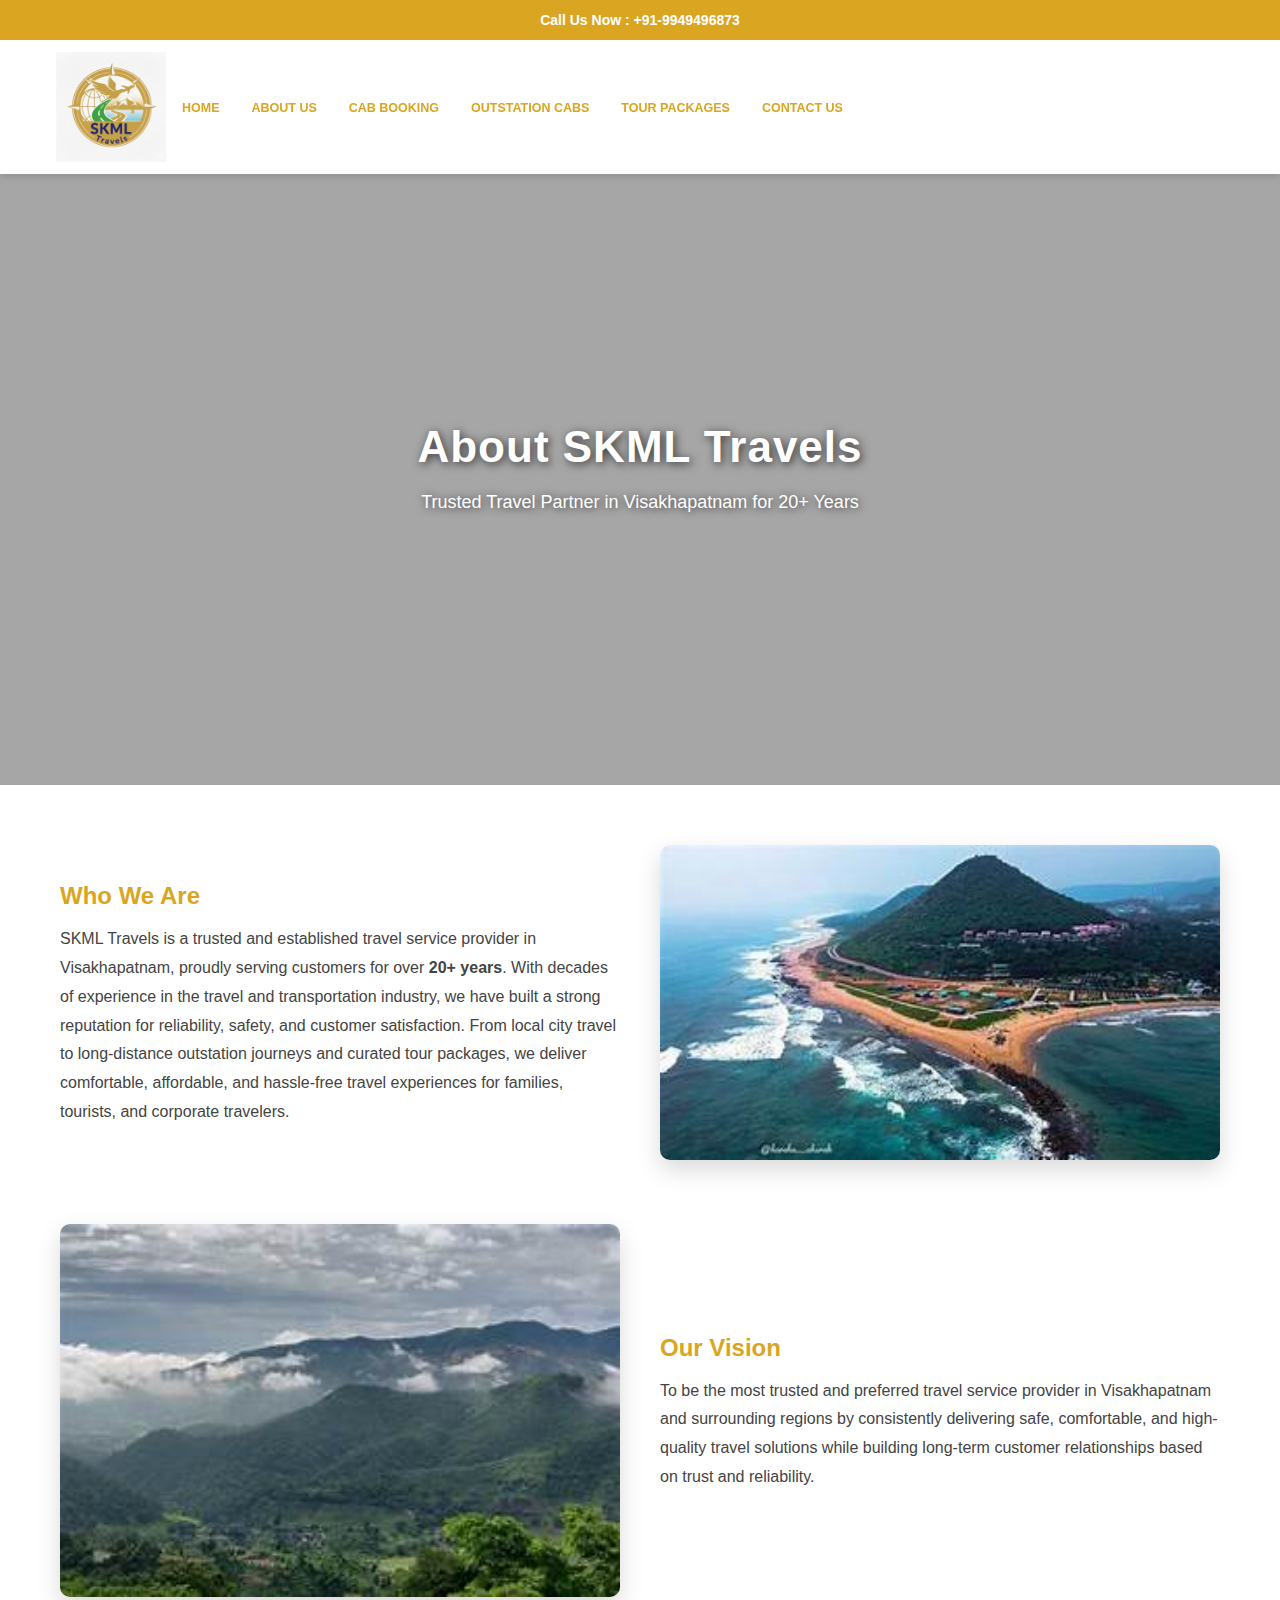
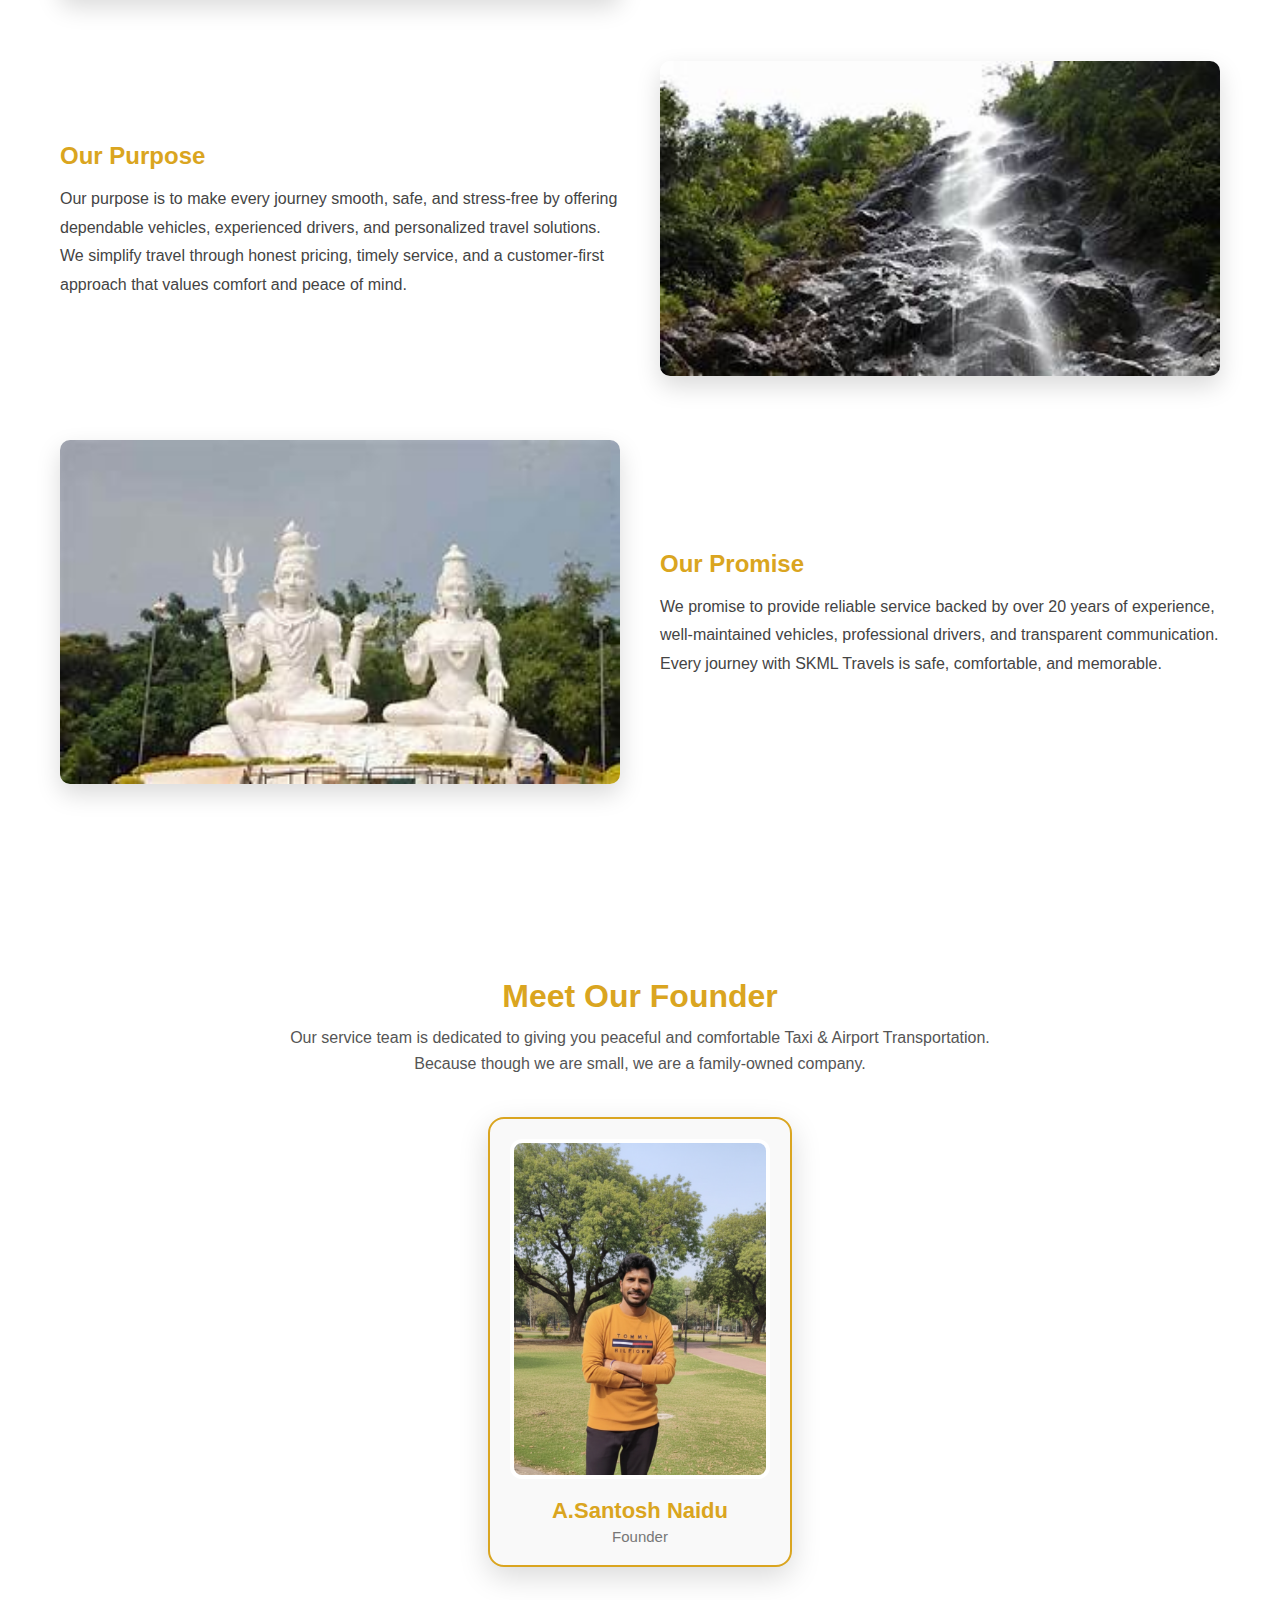
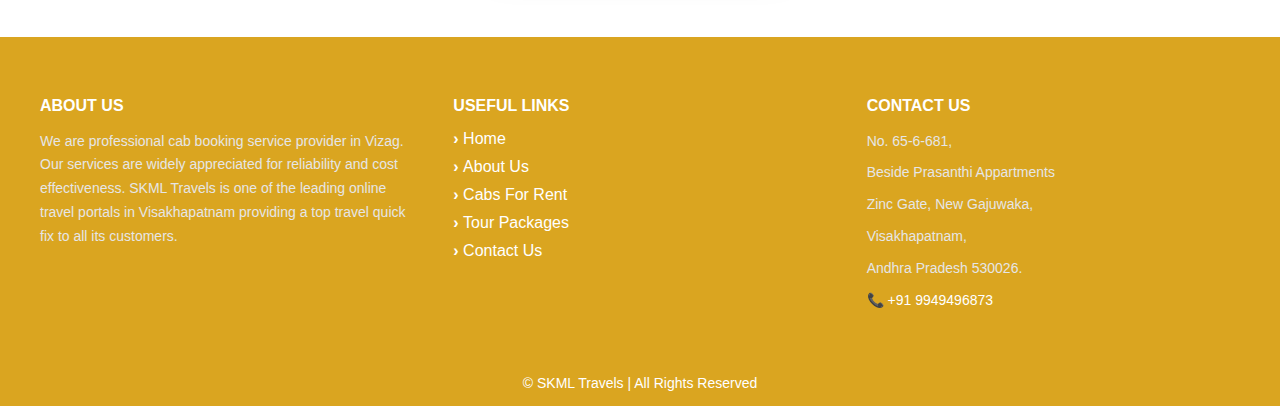
<file: about.html>
<!DOCTYPE html>
<html lang="en">
<head>
  <meta charset="UTF-8">
  <title>About Us – SKML Travels</title>
  <meta name="viewport" content="width=device-width, initial-scale=1.0">
  <link rel="stylesheet" href="css/style.css">
</head>
<body>
<header>
  <div class="top-bar">
    Call Us Now : +91-9949496873
  </div>

  <nav class="navbar">
    <div class="nav-container">
      <img src="images/logo2.png" class="logo" alt="Logo">

      <ul class="nav-links">
        <li><a href="index.html">HOME</a></li>
        <li><a href="about.html">ABOUT US</a></li>
        <li><a href="cabbooking.html">CAB BOOKING</a></li>
        <li><a href="outstation.html">OUTSTATION CABS</a></li>
        <li><a href="tours.html">TOUR PACKAGES</a></li>
        <li><a href="contact.html">CONTACT US</a></li>
      </ul>
    </div>
  </nav>
</header>

<!-- ================= ABOUT HERO IMAGE ================= -->
<section class="about-hero">
  <div class="about-hero-overlay">
    <h1>About SKML Travels</h1>
    <p>Trusted Travel Partner in Visakhapatnam for 20+ Years</p>
  </div>
</section>

<!-- ================= ABOUT CONTENT ================= -->
<section class="page-section">

  <!-- Who We Are -->
  <div class="about-row">
    <div class="about-text">
      <h2>Who We Are</h2>
      <p>
        SKML Travels is a trusted and established travel service provider in Visakhapatnam,
        proudly serving customers for over <strong>20+ years</strong>. With decades of experience
        in the travel and transportation industry, we have built a strong reputation for reliability,
        safety, and customer satisfaction. From local city travel to long-distance outstation journeys
        and curated tour packages, we deliver comfortable, affordable, and hassle-free travel
        experiences for families, tourists, and corporate travelers.
      </p>
    </div>
    <div class="about-image">
      <img src="images/about.jpg"  alt="Santhu Travels Experience">
    </div>
  </div>

  <!-- Our Vision -->
  <div class="about-row reverse">
    <div class="about-text">
      <h2>Our Vision</h2>
      <p>
        To be the most trusted and preferred travel service provider in Visakhapatnam and surrounding
        regions by consistently delivering safe, comfortable, and high-quality travel solutions while
        building long-term customer relationships based on trust and reliability.
      </p>
    </div>
    <div class="about-image">
      <img src="images/about1.jpg"  alt="Our Vision">
    </div>
  </div>

  <!-- Our Purpose -->
  <div class="about-row">
    <div class="about-text">
      <h2>Our Purpose</h2>
      <p>
        Our purpose is to make every journey smooth, safe, and stress-free by offering dependable
        vehicles, experienced drivers, and personalized travel solutions. We simplify travel through
        honest pricing, timely service, and a customer-first approach that values comfort and peace of
        mind.
      </p>
    </div>
    <div class="about-image">
      <img src="images/about2.jpg"  alt="Our Purpose">
    </div>
  </div>

  <!-- Our Promise -->
  <div class="about-row reverse">
    <div class="about-text">
      <h2>Our Promise</h2>
      <p>
        We promise to provide reliable service backed by over 20 years of experience, well-maintained
        vehicles, professional drivers, and transparent communication. Every journey with SKML
        Travels is safe, comfortable, and memorable.
      </p>
    </div>
    <div class="about-image">
      <img src="images/about3.jpg" alt="Our Promise">
    </div>
  </div>

</section>
<!-- ================= FOUNDER SECTION ================= -->
<section class="founder-section">
  <h2>Meet Our Founder</h2>
  <p class="founder-intro">
    Our service team is dedicated to giving you peaceful and comfortable
    Taxi & Airport Transportation. Because though we are small,
    we are a family-owned company.
  </p>

  <div class="founder-card">
   <img src="images/founder.png"  alt="A.Santosh Naidu - Founder">
    <h3>A.Santosh Naidu</h3>
    <span>Founder</span>
  </div>
</section>


<!-- ================= FOOTER ================= -->
<footer class="site-footer">
  <div class="footer-container">

    <!-- ABOUT US -->
    <div class="footer-box">
      <h3>ABOUT US</h3>
      <p>
        We are professional cab booking service provider in Vizag.
        Our services are widely appreciated for reliability and cost
        effectiveness. SKML Travels is one of the leading online
        travel portals in Visakhapatnam providing a top travel quick
        fix to all its customers.
      </p>
    </div>

    <!-- USEFUL LINKS -->
    <div class="footer-box">
      <h3>USEFUL LINKS</h3>
      <ul class="footer-links">
        <li><a href="index.html">Home</a></li>
        <li><a href="about.html">About Us</a></li>
        <li><a href="cabbooking.html">Cabs For Rent</a></li>
        <li><a href="tours.html">Tour Packages</a></li>
        <li><a href="contact.html">Contact Us</a></li>
      </ul>
    </div>

    <!-- CONTACT US -->
    <div class="footer-box">
      <h3>CONTACT US</h3>
      <p>No. 65-6-681,</p>
      <p>Beside Prasanthi Appartments</p>
      <p>Zinc Gate, New Gajuwaka,</p>
      <p>Visakhapatnam,</p>
      <p>Andhra Pradesh 530026.</p>
      <p>📞 <a href="tel:919949496873">+91 9949496873</a></p>
    </div>

  </div>

  <!-- COPYRIGHT -->
  <div class="footer-bottom">
    © SKML Travels | All Rights Reserved
  </div>
</footer>


</body>
</html>
</file>
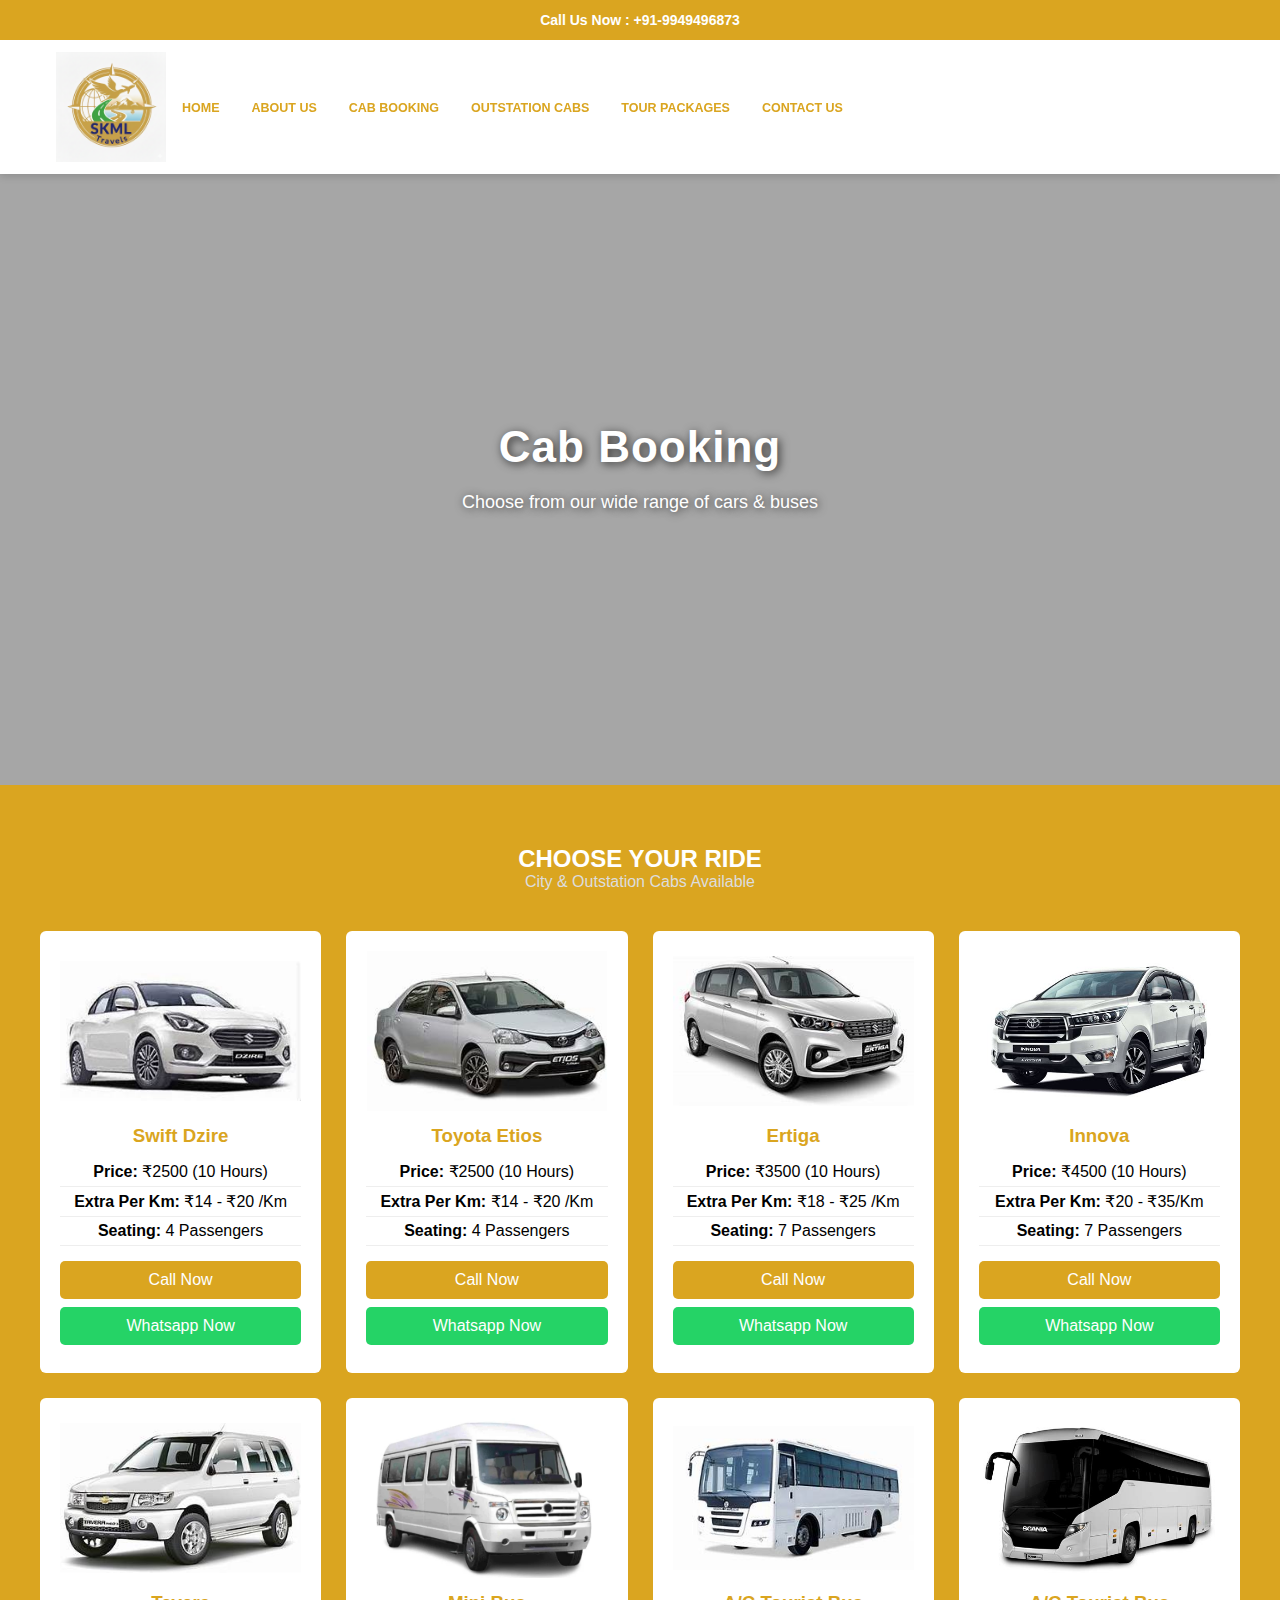
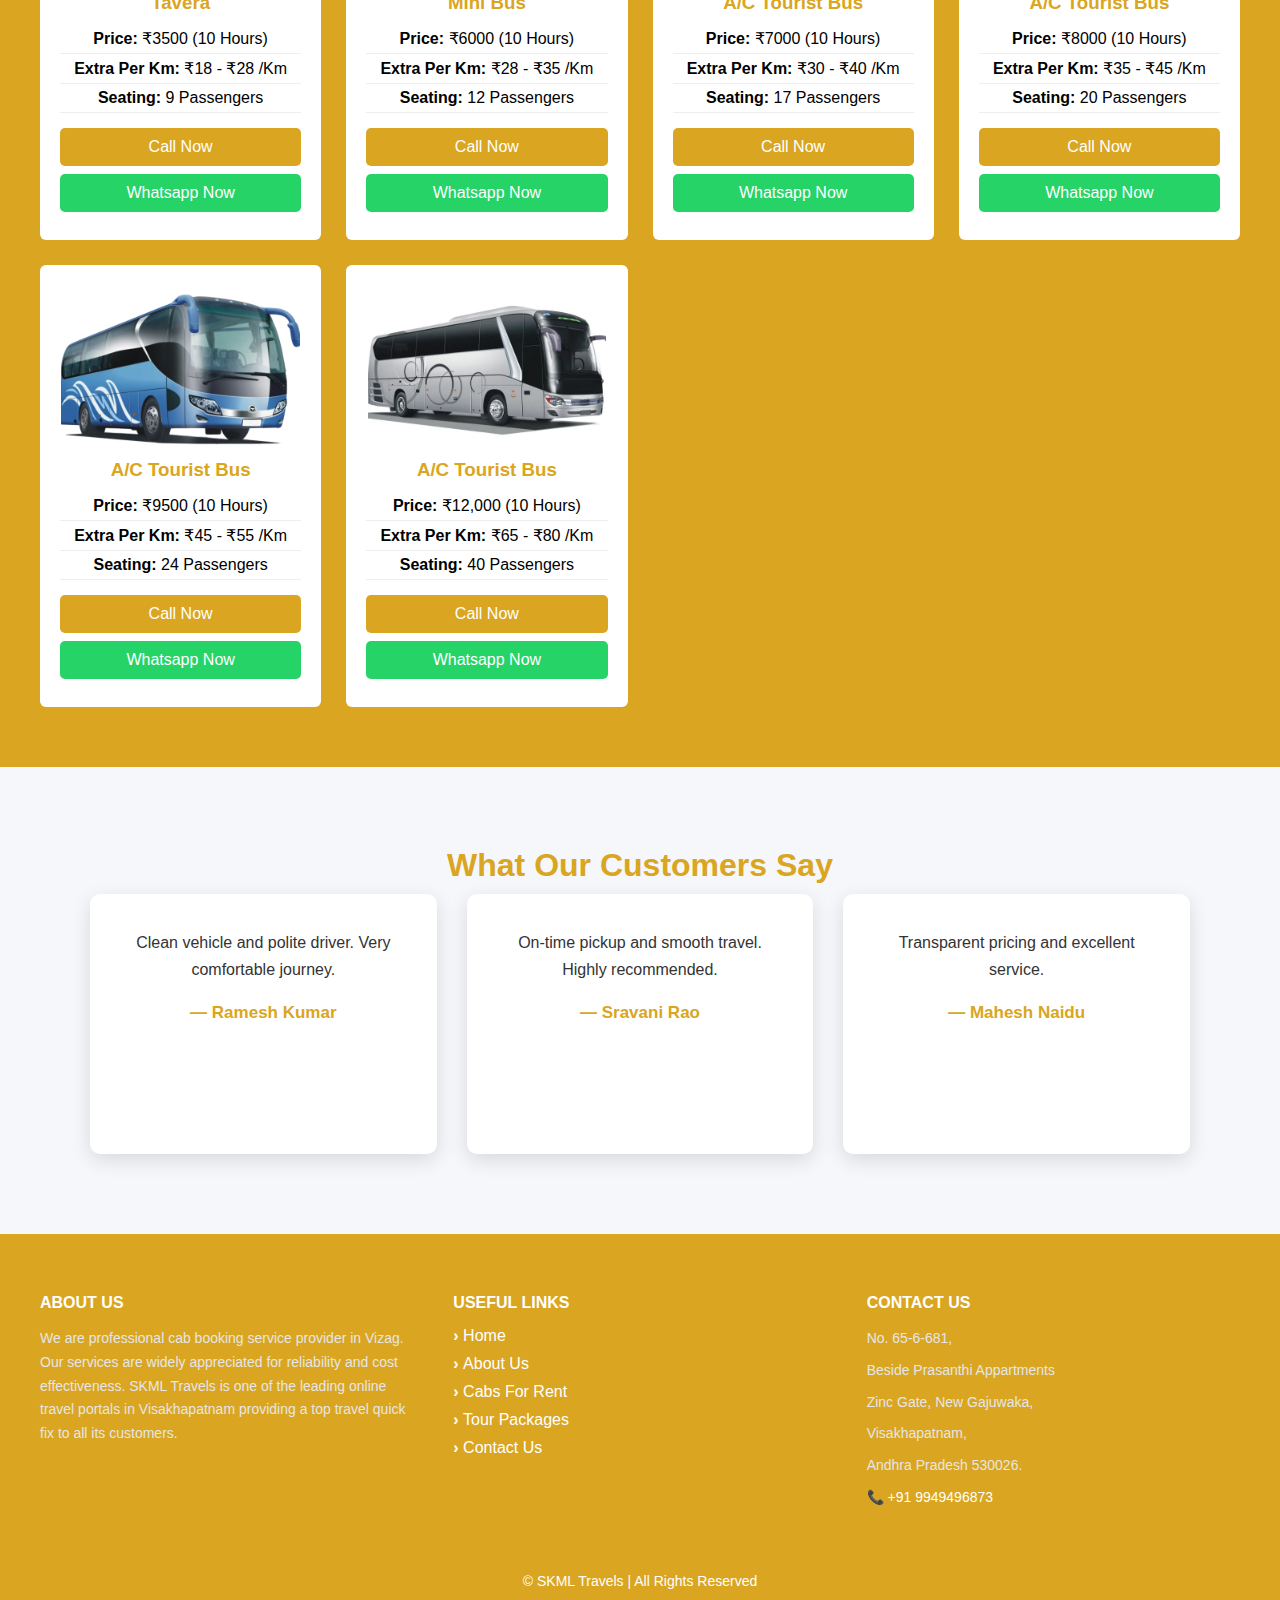
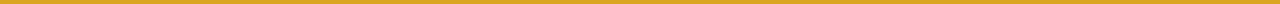
<file: cabbooking.html>
<!DOCTYPE html>
<html lang="en">
<head>
  <meta charset="UTF-8">
  <title>Cab Booking – SKML Travels</title>
  <meta name="viewport" content="width=device-width, initial-scale=1.0">
  <link rel="stylesheet" href="css/style.css">
</head>
<body>

<header>
  <div class="top-bar">
    Call Us Now : +91-9949496873
  </div>

  <nav class="navbar">
    <div class="nav-container">
      <img src="images/logo2.png" class="logo" alt="Logo">

      <ul class="nav-links">
        <li><a href="index.html">HOME</a></li>
        <li><a href="about.html">ABOUT US</a></li>
        <li><a href="cabbooking.html">CAB BOOKING</a></li>
        <li><a href="outstation.html">OUTSTATION CABS</a></li>
        <li><a href="tours.html">TOUR PACKAGES</a></li>
        <li><a href="contact.html">CONTACT US</a></li>
      </ul>
    </div>
  </nav>
</header>

<!-- HERO -->
<section class="cab-hero">
  <div class="cab-hero-overlay">
    <h1>Cab Booking</h1>
    <p>Choose from our wide range of cars & buses</p>
  </div>
</section>

<!-- VEHICLES -->
<section class="vehicle-section">
  <h2>CHOOSE YOUR RIDE</h2>
  <p class="subtitle">City & Outstation Cabs Available</p>

  <div class="vehicle-grid">

    <!-- 1 -->
    <div class="vehicle-card">
      <img src="images/cars.jpg" alt="Swift Dzire">

      <h3>Swift Dzire</h3>
      <ul class="vehicle-details">
        <li><strong>Price:</strong> ₹2500 (10 Hours)</li>
        <li><strong>Extra Per Km:</strong> ₹14 - ₹20 /Km</li>
        <li><strong>Seating:</strong> 4 Passengers</li>
      </ul>
      <div class="vehicle-buttons">
        <a href="tel:9949496873">Call Now</a>
        <a href="https://wa.me/919949496873" class="whatsapp">Whatsapp Now</a>
      </div>
    </div>

    <!-- 2 -->
    <div class="vehicle-card">
      <img src="images/cars1.jpg">
      <h3>Toyota Etios</h3>
      <ul class="vehicle-details">
        <li><strong>Price:</strong> ₹2500 (10 Hours)</li>
        <li><strong>Extra Per Km:</strong> ₹14 - ₹20 /Km</li>
        <li><strong>Seating:</strong> 4 Passengers</li>
      </ul>
      <div class="vehicle-buttons">
        <a href="tel:9949496873">Call Now</a>
        <a href="https://wa.me/919949496873" class="whatsapp">Whatsapp Now</a>
      </div>
    </div>

    <!-- 3 -->
    <div class="vehicle-card">
      <img src="images/cars2.jpg">
      <h3>Ertiga</h3>
      <ul class="vehicle-details">
        <li><strong>Price:</strong> ₹3500 (10 Hours)</li>
        <li><strong>Extra Per Km:</strong> ₹18 - ₹25 /Km</li>
        <li><strong>Seating:</strong> 7 Passengers</li>
      </ul>
      <div class="vehicle-buttons">
        <a href="tel:9949496873">Call Now</a>
        <a href="https://wa.me/919949496873" class="whatsapp">Whatsapp Now</a>
      </div>
    </div>

    <!-- 4 -->
    <div class="vehicle-card">
      <img src="images/cars3.jpg">
      <h3>Innova</h3>
      <ul class="vehicle-details">
        <li><strong>Price:</strong> ₹4500 (10 Hours)</li>
        <li><strong>Extra Per Km:</strong> ₹20 - ₹35/Km</li>
        <li><strong>Seating:</strong> 7 Passengers</li>
      </ul>
      <div class="vehicle-buttons">
        <a href="tel:9949496873">Call Now</a>
        <a href="https://wa.me/919949496873" class="whatsapp">Whatsapp Now</a>
      </div>
    </div>

    <!-- 5 -->
    <div class="vehicle-card">
       <img src="images/cars4.jpg">
      <h3>Tavera</h3>
      <ul class="vehicle-details">
        <li><strong>Price:</strong> ₹3500 (10 Hours)</li>
        <li><strong>Extra Per Km:</strong> ₹18 - ₹28 /Km</li>
        <li><strong>Seating:</strong> 9 Passengers</li>
      </ul>
      <div class="vehicle-buttons">
        <a href="tel:9949496873">Call Now</a>
        <a href="https://wa.me/919949496873" class="whatsapp">Whatsapp Now</a>
      </div>
    </div>

    <!-- 6 -->
    <div class="vehicle-card">
       <img src="images/cars5.webp">
      <h3>Mini Bus</h3>
      <ul class="vehicle-details">
        <li><strong>Price:</strong> ₹6000 (10 Hours)</li>
        <li><strong>Extra Per Km:</strong> ₹28 - ₹35 /Km</li>
        <li><strong>Seating:</strong> 12 Passengers</li>
      </ul>
      <div class="vehicle-buttons">
        <a href="tel:9949496873">Call Now</a>
        <a href="https://wa.me/919949496873" class="whatsapp">Whatsapp Now</a>
      </div>
    </div>

    <!-- 7 -->
    <div class="vehicle-card">
      <img src="images/cars6.jpg">
      <h3>A/C Tourist Bus</h3>
      <ul class="vehicle-details">
        <li><strong>Price:</strong> ₹7000 (10 Hours)</li>
        <li><strong>Extra Per Km:</strong> ₹30 - ₹40 /Km</li>
        <li><strong>Seating:</strong> 17 Passengers </li>
      </ul>
      <div class="vehicle-buttons">
        <a href="tel:9949496873">Call Now</a>
        <a href="https://wa.me/919949496873" class="whatsapp">Whatsapp Now</a>
      </div>
    </div>
     <!-- 8 -->
    <div class="vehicle-card">
      <img src="images/cars7.jpg">
      <h3>A/C Tourist Bus</h3>
      <ul class="vehicle-details">
        <li><strong>Price:</strong> ₹8000 (10 Hours)</li>
        <li><strong>Extra Per Km:</strong> ₹35 - ₹45 /Km</li>
        <li><strong>Seating:</strong> 20 Passengers</li>
      </ul>
      <div class="vehicle-buttons">
        <a href="tel:9949496873">Call Now</a>
        <a href="https://wa.me/919949496873" class="whatsapp">Whatsapp Now</a>
      </div>
    </div>
     <!-- 9 -->
    <div class="vehicle-card">
       <img src="images/cars8.webp">
      <h3>A/C Tourist Bus</h3>
      <ul class="vehicle-details">
        <li><strong>Price:</strong> ₹9500 (10 Hours)</li>
        <li><strong>Extra Per Km:</strong> ₹45 - ₹55 /Km</li>
        <li><strong>Seating:</strong> 24 Passengers </li>
      </ul>
      <div class="vehicle-buttons">
        <a href="tel:9949496873">Call Now</a>
        <a href="https://wa.me/919949496873" class="whatsapp">Whatsapp Now</a>
      </div>
    </div>
     <!-- 10 -->
    <div class="vehicle-card">
     <img src="images/cars9.webp">
      <h3>A/C Tourist Bus</h3>
      <ul class="vehicle-details">
        <li><strong>Price:</strong> ₹12,000 (10 Hours)</li>
        <li><strong>Extra Per Km:</strong> ₹65 - ₹80 /Km</li>
        <li><strong>Seating:</strong> 40 Passengers</li>
      </ul>
      <div class="vehicle-buttons">
        <a href="tel:9949496873">Call Now</a>
        <a href="https://wa.me/919949496873" class="whatsapp">Whatsapp Now</a>
      </div>
    </div>

  </div>
</section>

<!-- REVIEWS -->
<section class="reviews">
  <h2>What Our Customers Say</h2>

  <div class="review-container">
    <div class="review-card">
      <p>Clean vehicle and polite driver. Very comfortable journey.</p>
      <h4>— Ramesh Kumar</h4>
    </div>
    <div class="review-card">
      <p>On-time pickup and smooth travel. Highly recommended.</p>
      <h4>— Sravani Rao</h4>
    </div>
    <div class="review-card">
      <p>Transparent pricing and excellent service.</p>
      <h4>— Mahesh Naidu</h4>
    </div>
  </div>
</section>

<!-- ================= FOOTER ================= -->
<footer class="site-footer">
  <div class="footer-container">

    <!-- ABOUT US -->
    <div class="footer-box">
      <h3>ABOUT US</h3>
      <p>
        We are professional cab booking service provider in Vizag.
        Our services are widely appreciated for reliability and cost
        effectiveness. SKML Travels is one of the leading online
        travel portals in Visakhapatnam providing a top travel quick
        fix to all its customers.
      </p>
    </div>

    <!-- USEFUL LINKS -->
    <div class="footer-box">
      <h3>USEFUL LINKS</h3>
      <ul class="footer-links">
        <li><a href="index.html">Home</a></li>
        <li><a href="about.html">About Us</a></li>
        <li><a href="cabbooking.html">Cabs For Rent</a></li>
        <li><a href="tours.html">Tour Packages</a></li>
        <li><a href="contact.html">Contact Us</a></li>
      </ul>
    </div>

    <!-- CONTACT US -->
    <div class="footer-box">
      <h3>CONTACT US</h3>
      <p>No. 65-6-681,</p>
      <p>Beside Prasanthi Appartments</p>
      <p>Zinc Gate, New Gajuwaka,</p>
      <p>Visakhapatnam,</p>
      <p>Andhra Pradesh 530026.</p>
      <p>📞 <a href="tel:919949496873">+91 9949496873</a></p>
    </div>

  </div>

  <!-- COPYRIGHT -->
  <div class="footer-bottom">
    © SKML Travels | All Rights Reserved
  </div>
</footer>


</body>
</html>
</file>
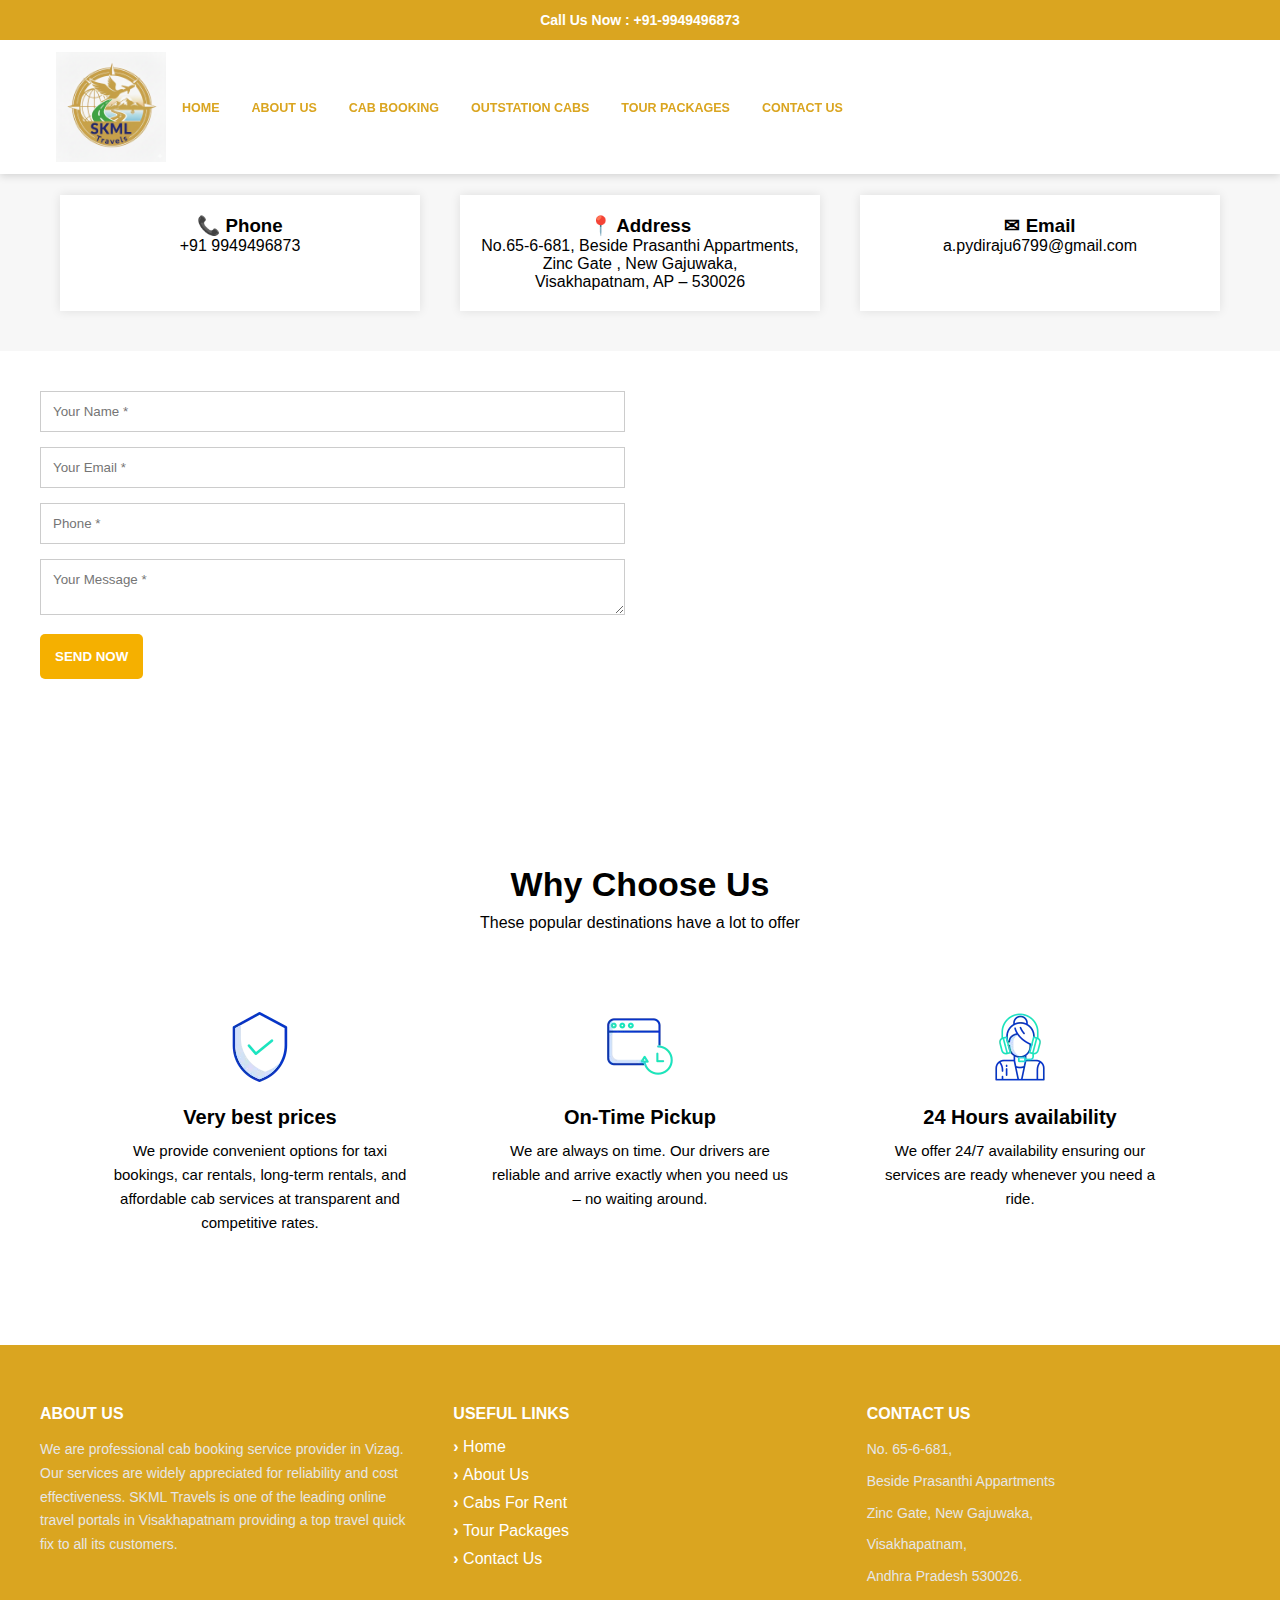
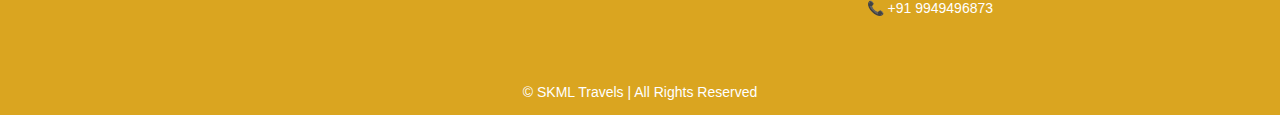
<file: contact.html>
<!DOCTYPE html>
<html lang="en">
  <meta name="viewport" content="width=device-width, initial-scale=1.0">
<head>
  <meta charset="UTF-8">
  <title>Contact Us - SKML TRAVELS</title>
  <link rel="stylesheet" href="css/style.css">
</head>
<body>
<header>
  <div class="top-bar">
    Call Us Now : +91-9949496873
  </div>

  <nav class="navbar">
    <div class="nav-container">
      <img src="images/logo2.png" class="logo" alt="Logo">

      <ul class="nav-links">
        <li><a href="index.html">HOME</a></li>
        <li><a href="about.html">ABOUT US</a></li>
        <li><a href="cabbooking.html">CAB BOOKING</a></li>
        <li><a href="outstation.html">OUTSTATION CABS</a></li>
        <li><a href="tours.html">TOUR PACKAGES</a></li>
        <li><a href="contact.html">CONTACT US</a></li>
      </ul>
    </div>
  </nav>
</header>


<!-- ================= PAGE HEADER ================= -->
<section class="page-header">
</section>

<!-- ================= CONTACT INFO ================= -->
<section class="contact-info">
  <div class="info-box">
    <h3>📞 Phone</h3>
    <p>+91 9949496873</p>
  </div>

  <div class="info-box">
    <h3>📍 Address</h3>
    <p>
      No.65-6-681, Beside Prasanthi Appartments,<br>
      Zinc Gate , New Gajuwaka,<br>
      Visakhapatnam, AP – 530026
    </p>
  </div>

  <div class="info-box">
    <h3>✉ Email</h3>
    <p>a.pydiraju6799@gmail.com</p>
  </div>
</section>

<!-- ================= FORM + MAP ================= -->
<section class="contact-section">
  <div class="contact-form">
    <input type="text" placeholder="Your Name *">
    <input type="email" placeholder="Your Email *">
    <input type="text" placeholder="Phone *">
    <textarea placeholder="Your Message *"></textarea>
    <button>SEND NOW</button>
  </div>

  <div class="contact-map">
    <iframe
      src="https://www.google.com/maps?q=Gajuwaka,Visakhapatnam&output=embed"
      width="100%" height="350" style="border:0;" allowfullscreen=""
      loading="lazy">
    </iframe>
  </div>
</section>

<!-- ================= WHY CHOOSE US ================= -->
<section class="why-choose-us">
  <h2>Why Choose Us</h2>
  <p class="subtitle">These popular destinations have a lot to offer</p>

  <div class="choose-grid">

    <div class="choose-box">
      <img src="images/contact1.webp" alt="Best Price">
      <h3>Very best prices</h3>
      <p>
        We provide convenient options for taxi bookings,
        car rentals, long-term rentals, and affordable cab
        services at transparent and competitive rates.
      </p>
    </div>

    <div class="choose-box">
       <img src="images/contact2.webp"  alt="On Time Pickup">
      <h3>On-Time Pickup</h3>
      <p>
        We are always on time. Our drivers are reliable and
        arrive exactly when you need us – no waiting around.
      </p>
    </div>

    <div class="choose-box">
     <img src="images/contact3.webp"  alt="24x7 Support">
      <h3>24 Hours availability</h3>
      <p>
        We offer 24/7 availability ensuring our services
        are ready whenever you need a ride.
      </p>
    </div>

  </div>
</section>

<!-- ================= FOOTER ================= -->
<footer class="site-footer">
  <div class="footer-container">

    <!-- ABOUT US -->
    <div class="footer-box">
      <h3>ABOUT US</h3>
      <p>
        We are professional cab booking service provider in Vizag.
        Our services are widely appreciated for reliability and cost
        effectiveness. SKML Travels is one of the leading online
        travel portals in Visakhapatnam providing a top travel quick
        fix to all its customers.
      </p>
    </div>

    <!-- USEFUL LINKS -->
    <div class="footer-box">
      <h3>USEFUL LINKS</h3>
      <ul class="footer-links">
        <li><a href="index.html">Home</a></li>
        <li><a href="about.html">About Us</a></li>
        <li><a href="cabbooking.html">Cabs For Rent</a></li>
        <li><a href="tours.html">Tour Packages</a></li>
        <li><a href="contact.html">Contact Us</a></li>
      </ul>
    </div>

    <!-- CONTACT US -->
    <div class="footer-box">
      <h3>CONTACT US</h3>
      <p>No. 65-6-681,</p>
      <p>Beside Prasanthi Appartments</p>
      <p>Zinc Gate, New Gajuwaka,</p>
      <p>Visakhapatnam,</p>
      <p>Andhra Pradesh 530026.</p>
      <p>📞 <a href="tel:919949496873">+91 9949496873</a></p>
    </div>
  </div>

  <!-- COPYRIGHT -->
  <div class="footer-bottom">
    © SKML Travels | All Rights Reserved
  </div>
</footer>
</body>
</html>
</file>
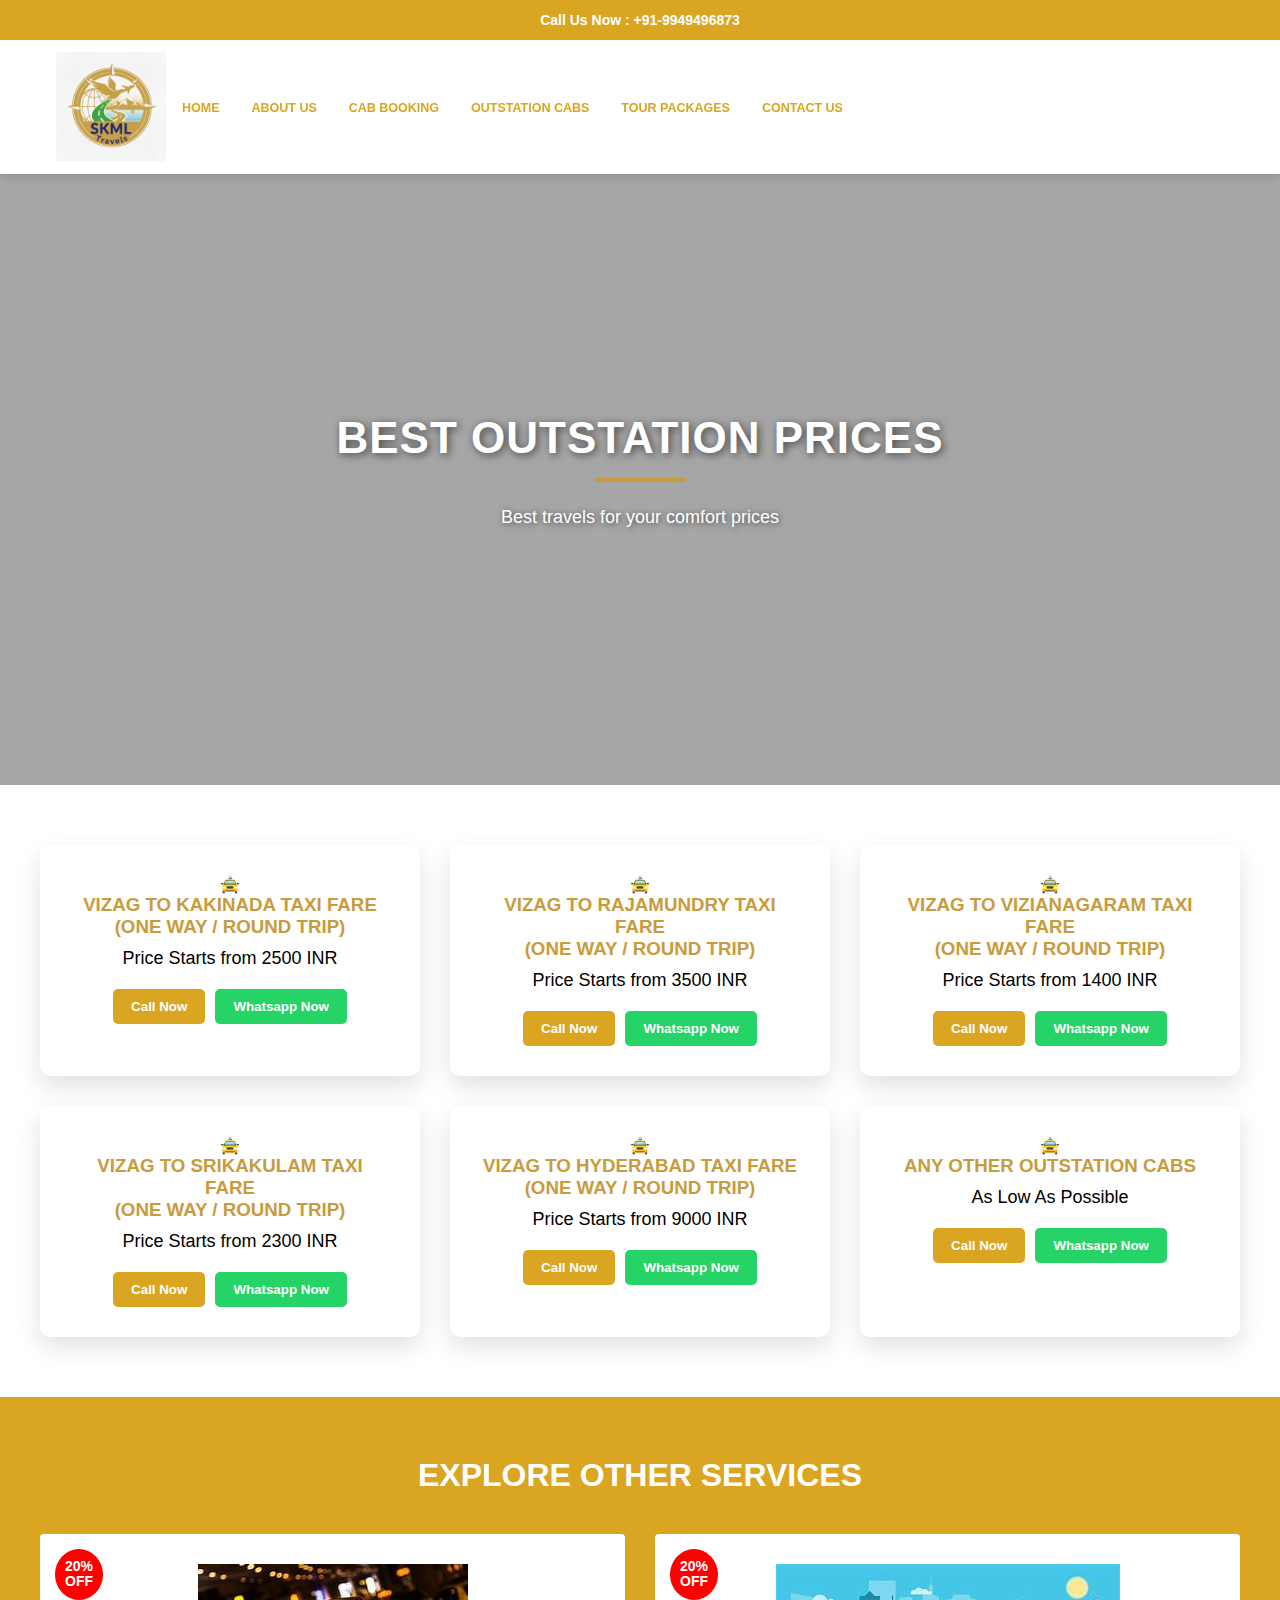
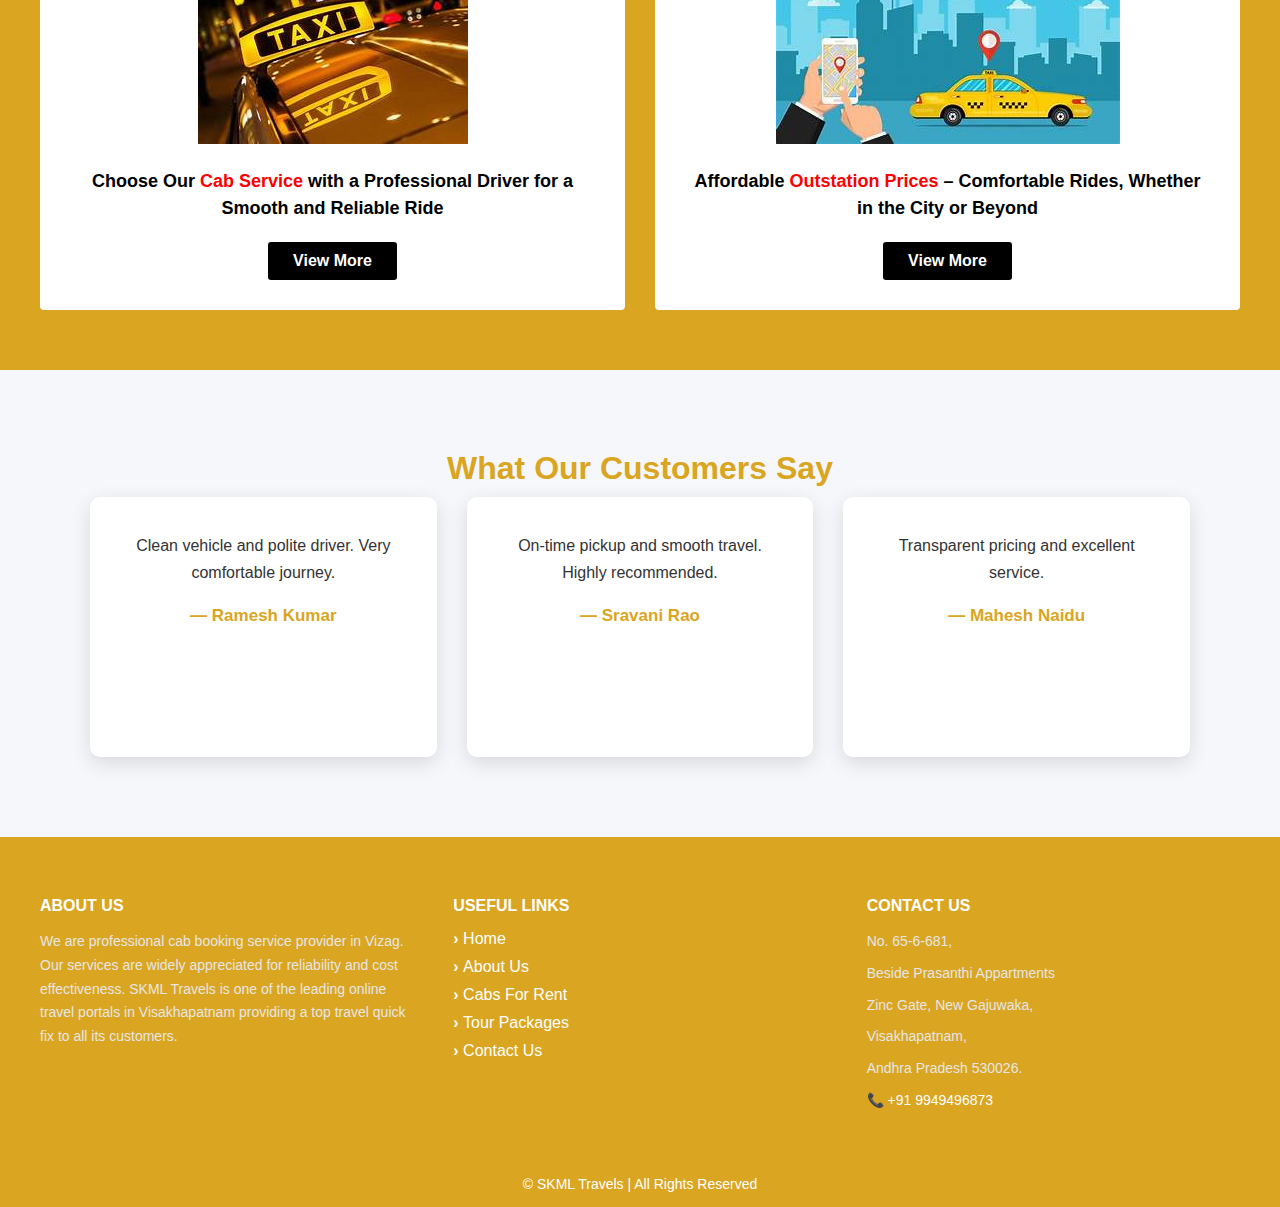
<file: outstation.html>
<!DOCTYPE html>
<html lang="en">
<head>
  <meta charset="UTF-8">
  <title>Outstation Cabs – SKML Travels</title>
  <meta name="viewport" content="width=device-width, initial-scale=1.0">
  <link rel="stylesheet" href="css/style.css">
</head>
<body>

<header>
  <div class="top-bar">
    Call Us Now : +91-9949496873
  </div>

  <nav class="navbar">
    <div class="nav-container">
      <img src="images/logo2.png" class="logo" alt="Logo">

      <ul class="nav-links">
        <li><a href="index.html">HOME</a></li>
        <li><a href="about.html">ABOUT US</a></li>
        <li><a href="cabbooking.html">CAB BOOKING</a></li>
        <li><a href="outstation.html">OUTSTATION CABS</a></li>
        <li><a href="tours.html">TOUR PACKAGES</a></li>
        <li><a href="contact.html">CONTACT US</a></li>
      </ul>
    </div>
  </nav>
</header>


<!-- ================= HERO IMAGE ================= -->
<section class="outstation-hero">
  <div class="outstation-hero-overlay">
    <h1>BEST OUTSTATION PRICES</h1>
    <div class="underline"></div>
    <p>Best travels for your comfort prices</p>
  </div>
</section>

<!-- ================= OUTSTATION CARDS ================= -->
<section class="outstation-section">

  <div class="outstation-grid">

    <div class="outstation-card">
      <div class="icon">🚖</div>
      <h3>VIZAG TO KAKINADA TAXI FARE<br>(ONE WAY / ROUND TRIP)</h3>
      <p class="price">Price Starts from 2500 INR</p>
      <div class="btn-group">
        <a href="tel:9949496873"><button>Call Now</button></a>
        <a href="https://wa.me/919949496873" target="_blank">
          <button class="whatsapp">Whatsapp Now</button>
        </a>
      </div>
    </div>

    <div class="outstation-card">
      <div class="icon">🚖</div>
      <h3>VIZAG TO RAJAMUNDRY TAXI FARE<br>(ONE WAY / ROUND TRIP)</h3>
      <p class="price">Price Starts from 3500 INR</p>
      <div class="btn-group">
        <a href="tel:9949496873"><button>Call Now</button></a>
        <a href="https://wa.me/919949496873" target="_blank">
          <button class="whatsapp">Whatsapp Now</button>
        </a>
      </div>
    </div>

    <div class="outstation-card">
      <div class="icon">🚖</div>
      <h3>VIZAG TO VIZIANAGARAM TAXI FARE<br>(ONE WAY / ROUND TRIP)</h3>
      <p class="price">Price Starts from 1400 INR</p>
      <div class="btn-group">
        <a href="tel:9949496873"><button>Call Now</button></a>
        <a href="https://wa.me/919949496873" target="_blank">
          <button class="whatsapp">Whatsapp Now</button>
        </a>
      </div>
    </div>

    <div class="outstation-card">
      <div class="icon">🚖</div>
      <h3>VIZAG TO SRIKAKULAM TAXI FARE<br>(ONE WAY / ROUND TRIP)</h3>
      <p class="price">Price Starts from 2300 INR</p>
      <div class="btn-group">
        <a href="tel:9949496873"><button>Call Now</button></a>
        <a href="https://wa.me/919949496873" target="_blank">
          <button class="whatsapp">Whatsapp Now</button>
        </a>
      </div>
    </div>

    <div class="outstation-card">
      <div class="icon">🚖</div>
      <h3>VIZAG TO HYDERABAD TAXI FARE<br>(ONE WAY / ROUND TRIP)</h3>
      <p class="price">Price Starts from 9000 INR</p>
      <div class="btn-group">
        <a href="tel:9949496873"><button>Call Now</button></a>
        <a href="https://wa.me/919949496873" target="_blank">
          <button class="whatsapp">Whatsapp Now</button>
        </a>
      </div>
    </div>

    <div class="outstation-card">
      <div class="icon">🚖</div>
      <h3>ANY OTHER OUTSTATION CABS</h3>
      <p class="price">As Low As Possible</p>
      <div class="btn-group">
        <a href="tel:9949496873"><button>Call Now</button></a>
        <a href="https://wa.me/919949496873" target="_blank">
          <button class="whatsapp">Whatsapp Now</button>
        </a>
      </div>
    </div>

  </div>
</section>

<!-- ================= EXPLORE OTHER SERVICES ================= -->
<section class="explore-services">
  <h2>EXPLORE OTHER SERVICES</h2>

  <div class="explore-grid">

    <!-- SERVICE 1 -->
    <div class="explore-card">
      <div class="offer-badge">20%<br>OFF</div>
      <img src="images/station.jpg" alt="Cab Service">
      <h3>
        Choose Our <span>Cab Service</span> with a Professional Driver for a
        Smooth and Reliable Ride
      </h3>
      <a href="cabbooking.html" class="view-btn">View More</a>
    </div>

    <!-- SERVICE 2 -->
    <div class="explore-card">
      <div class="offer-badge">20%<br>OFF</div>
      <img src="images/station1.jpg" alt="Outstation Service">
      <h3>
        Affordable <span>Outstation Prices</span> – Comfortable Rides,
        Whether in the City or Beyond
      </h3>
      <a href="outstation.html" class="view-btn">View More</a>
    </div>

  </div>
</section>


<!-- REVIEWS -->
<section class="reviews">
  <h2>What Our Customers Say</h2>

  <div class="review-container">
    <div class="review-card">
      <p>Clean vehicle and polite driver. Very comfortable journey.</p>
      <h4>— Ramesh Kumar</h4>
    </div>
    <div class="review-card">
      <p>On-time pickup and smooth travel. Highly recommended.</p>
      <h4>— Sravani Rao</h4>
    </div>
    <div class="review-card">
      <p>Transparent pricing and excellent service.</p>
      <h4>— Mahesh Naidu</h4>
    </div>
  </div>
</section>

  

<!-- ================= FOOTER ================= -->
<footer class="site-footer">
  <div class="footer-container">

    <!-- ABOUT US -->
    <div class="footer-box">
      <h3>ABOUT US</h3>
      <p>
        We are professional cab booking service provider in Vizag.
        Our services are widely appreciated for reliability and cost
        effectiveness. SKML Travels is one of the leading online
        travel portals in Visakhapatnam providing a top travel quick
        fix to all its customers.
      </p>
    </div>

    <!-- USEFUL LINKS -->
    <div class="footer-box">
      <h3>USEFUL LINKS</h3>
      <ul class="footer-links">
        <li><a href="index.html">Home</a></li>
        <li><a href="about.html">About Us</a></li>
        <li><a href="cabbooking.html">Cabs For Rent</a></li>
        <li><a href="tours.html">Tour Packages</a></li>
        <li><a href="contact.html">Contact Us</a></li>
      </ul>
    </div>

    <!-- CONTACT US -->
    <div class="footer-box">
      <h3>CONTACT US</h3>
      <p>No. 65-6-681,</p>
      <p>Beside Prasanthi Appartments</p>
      <p>Zinc Gate, New Gajuwaka,</p>
      <p>Visakhapatnam,</p>
      <p>Andhra Pradesh 530026.</p>
      <p>📞 <a href="tel:919949496873">+91 9949496873</a></p>
    </div>
  </div>

  <!-- COPYRIGHT -->
  <div class="footer-bottom">
    © SKML Travels | All Rights Reserved
  </div>
</footer>


</body>
</html>
</file>
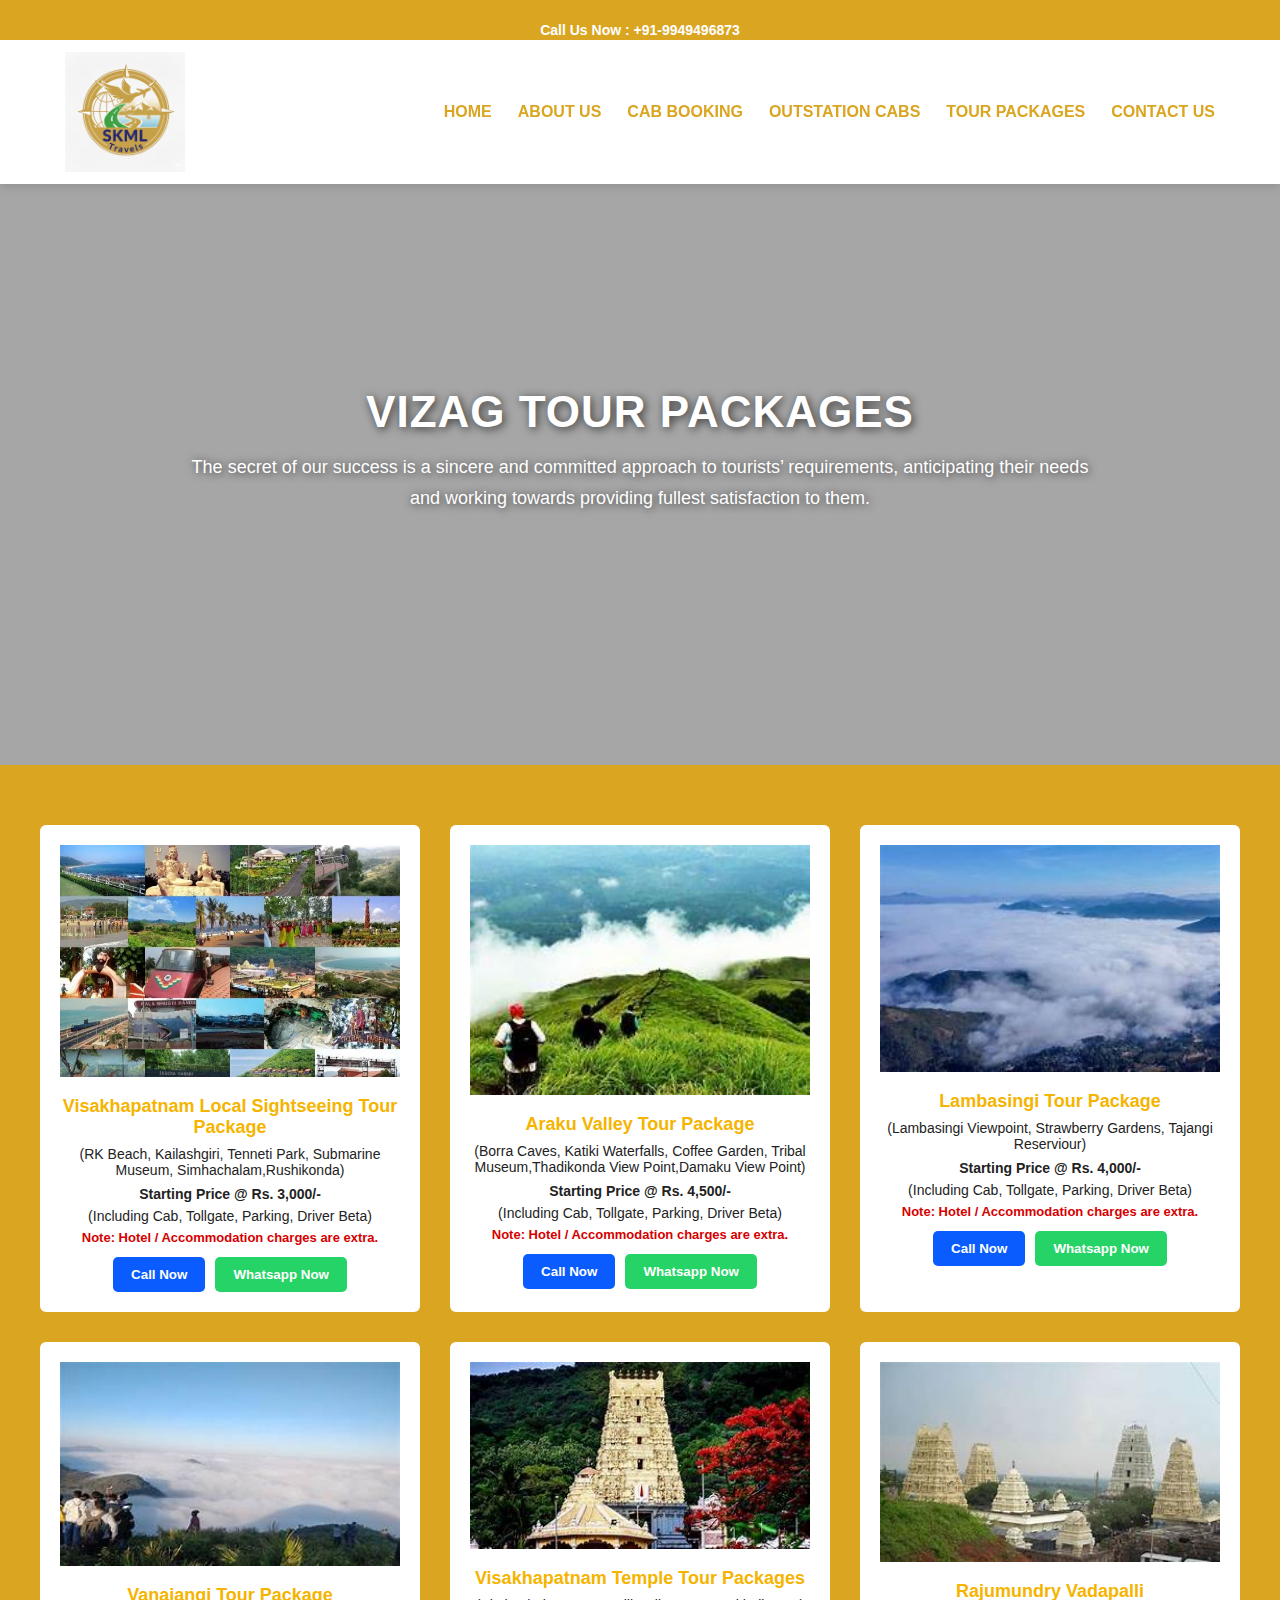
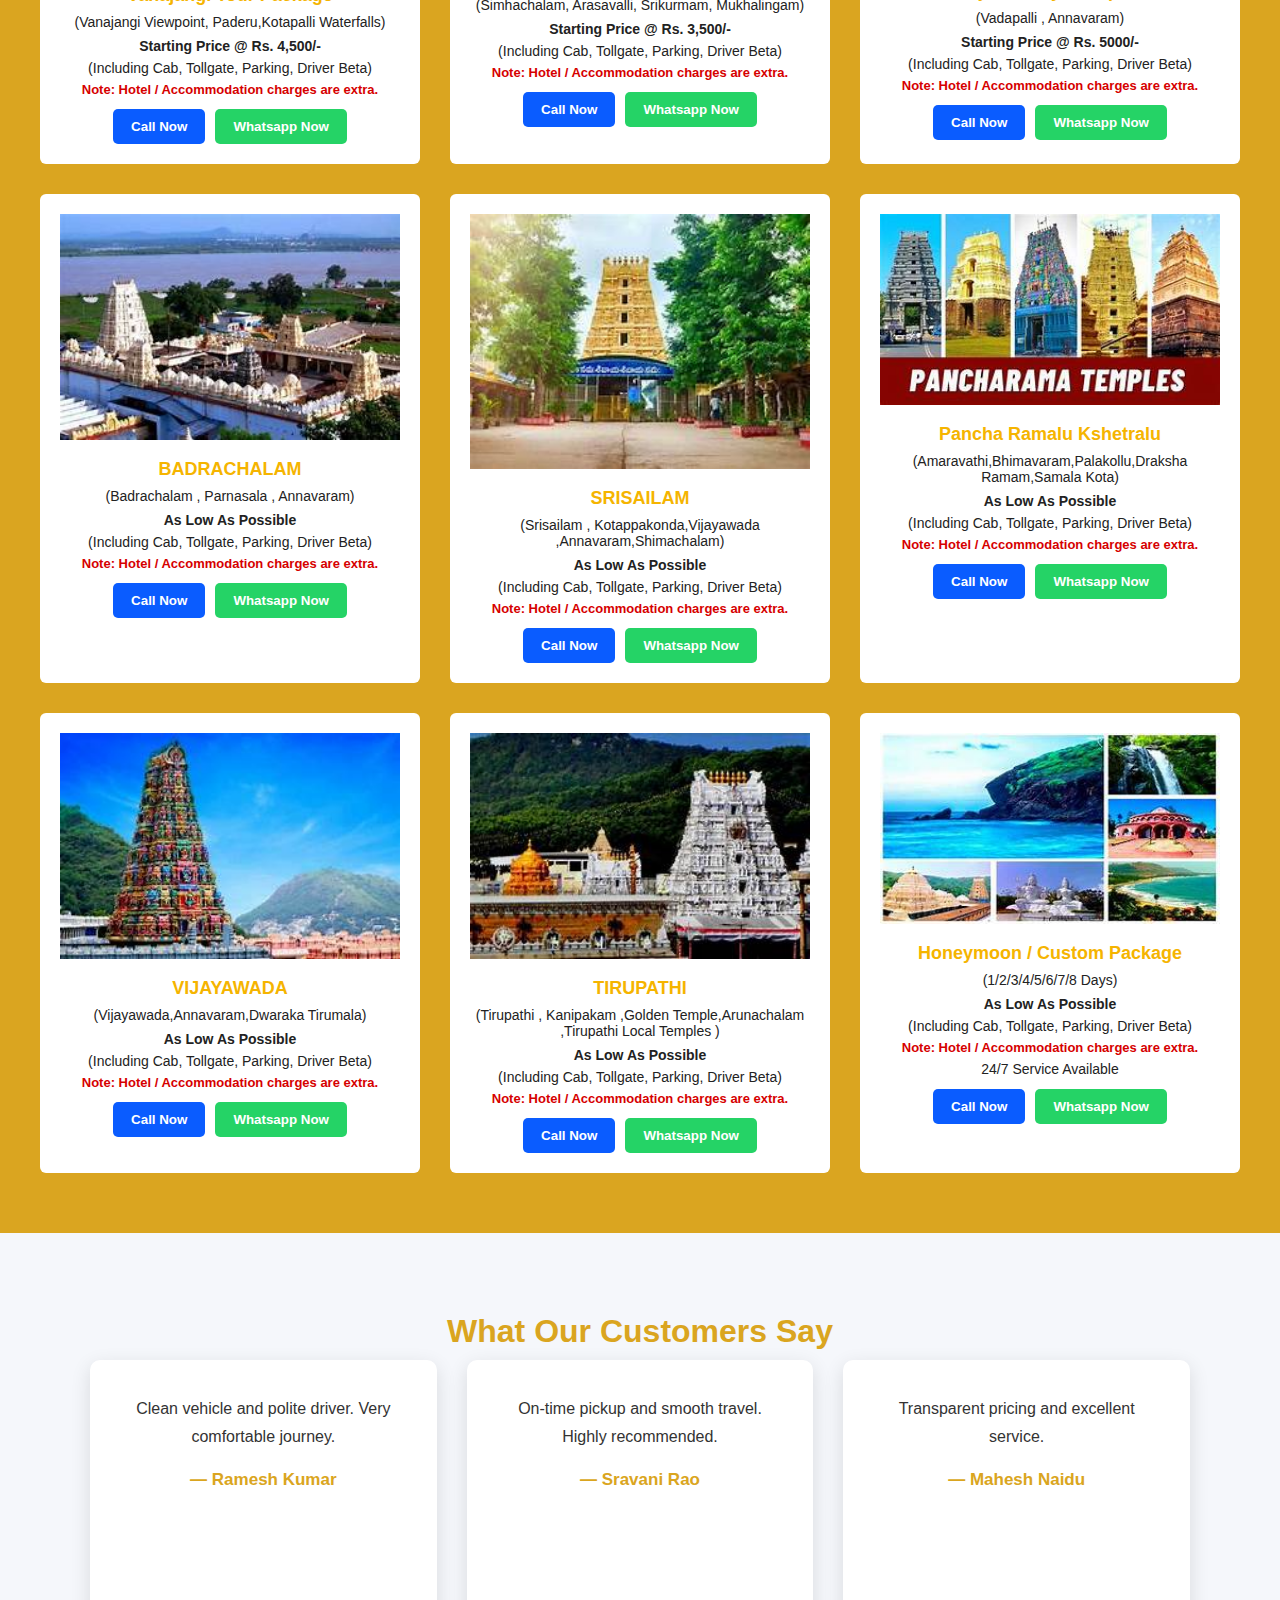
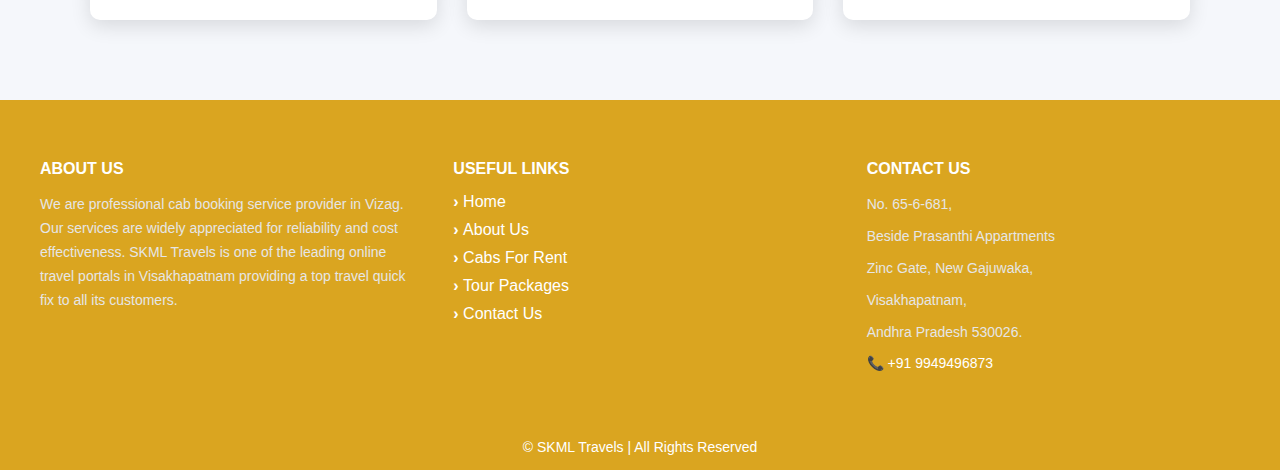
<file: tours.html>
<!DOCTYPE html>
<html lang="en">
<head>
  <meta charset="UTF-8">
  <title>Tour Packages – SKML Travels</title>
  <meta name="viewport" content="width=device-width, initial-scale=1.0">
  <link rel="stylesheet" href="css/tours.css">
</head>
<body>

<header>
  <div class="top-bar">
    Call Us Now : +91-9949496873
  </div>

  <nav class="navbar">
    <div class="nav-container">
      <img src="images/logo2.png" class="logo" alt="Logo">

      <ul class="nav-links">
        <li><a href="index.html">HOME</a></li>
        <li><a href="about.html">ABOUT US</a></li>
        <li><a href="cabbooking.html">CAB BOOKING</a></li>
        <li><a href="outstation.html">OUTSTATION CABS</a></li>
        <li><a href="tours.html">TOUR PACKAGES</a></li>
        <li><a href="contact.html">CONTACT US</a></li>
      </ul>
    </div>
  </nav>
</header>


<!-- HERO IMAGE -->
<section class="tour-hero">
  <div class="tour-hero-overlay">
    <h1>VIZAG TOUR PACKAGES</h1>
    <p>
      The secret of our success is a sincere and committed approach to tourists’
      requirements, anticipating their needs and working towards providing fullest
      satisfaction to them.
    </p>
  </div>
</section>

<!-- TOUR PACKAGES SECTION -->
<section class="tour-section">

  <div class="tour-grid">

    <!-- CARD 1 -->
    <div class="tour-card">
      <img src="images/tours.jpg">
      <h3>Visakhapatnam Local Sightseeing Tour Package</h3>
      <p>(RK Beach, Kailashgiri, Tenneti Park, Submarine Museum, Simhachalam,Rushikonda)</p>
      <p class="price">Starting Price @ Rs. 3,000/-</p>
     <p class="note">
  (Including Cab, Tollgate, Parking, Driver Beta)<br>
  <span class="extra-note">
    Note: Hotel / Accommodation charges are extra.
  </span>
</p>

      <div class="btn-group">
        <a href="tel:9949496873"><button>Call Now</button></a>
        <a href="https://wa.me/919949496873" target="_blank">
          <button class="whatsapp">Whatsapp Now</button>
        </a>
      </div>
    </div>

    <!-- CARD 2 -->
    <div class="tour-card">
           <img src="images/tours1.jpg">
      <h3>Araku Valley Tour Package</h3>
      <p>(Borra Caves, Katiki Waterfalls, Coffee Garden, Tribal Museum,Thadikonda View Point,Damaku View Point)</p>
      <p class="price">Starting Price @ Rs. 4,500/-</p>
      <p class="note">
  (Including Cab, Tollgate, Parking, Driver Beta)<br>
  <span class="extra-note">
    Note: Hotel / Accommodation charges are extra.
  </span>
</p>

      <div class="btn-group">
        <a href="tel:9949496873"><button>Call Now</button></a>
        <a href="https://wa.me/919949496873" target="_blank">
          <button class="whatsapp">Whatsapp Now</button>
        </a>
      </div>
    </div>

    <!-- CARD 3 -->
    <div class="tour-card">
          <img src="images/tours2.jpg">
      <h3>Lambasingi Tour Package</h3>
      <p>(Lambasingi Viewpoint, Strawberry Gardens, Tajangi Reserviour)</p>
      <p class="price">Starting Price @ Rs. 4,000/-</p>
      <p class="note">
  (Including Cab, Tollgate, Parking, Driver Beta)<br>
  <span class="extra-note">
    Note: Hotel / Accommodation charges are extra.
  </span>
</p>

      <div class="btn-group">
        <a href="tel:9949496873"><button>Call Now</button></a>
        <a href="https://wa.me/919949496873" target="_blank">
          <button class="whatsapp">Whatsapp Now</button>
        </a>
      </div>
    </div>

    <!-- CARD 4 -->
    <div class="tour-card">
          <img src="images/tours3.jpg">
      <h3>Vanajangi Tour Package</h3>
      <p>(Vanajangi Viewpoint, Paderu,Kotapalli Waterfalls)</p>
      <p class="price">Starting Price @ Rs. 4,500/-</p>
      <p class="note">
  (Including Cab, Tollgate, Parking, Driver Beta)<br>
  <span class="extra-note">
    Note: Hotel / Accommodation charges are extra.
  </span>
</p>

      <div class="btn-group">
        <a href="tel:9949496873"><button>Call Now</button></a>
        <a href="https://wa.me/919949496873" target="_blank">
          <button class="whatsapp">Whatsapp Now</button>
        </a>
      </div>
    </div>

    <!-- CARD 5 -->
    <div class="tour-card">
          <img src="images/tours4.jpg">
      <h3>Visakhapatnam Temple Tour Packages</h3>
      <p>(Simhachalam, Arasavalli, Srikurmam, Mukhalingam)</p>
      <p class="price">Starting Price @ Rs. 3,500/-</p>
      <p class="note">
  (Including Cab, Tollgate, Parking, Driver Beta)<br>
  <span class="extra-note">
    Note: Hotel / Accommodation charges are extra.
  </span>
</p>

      <div class="btn-group">
        <a href="tel:9949496873"><button>Call Now</button></a>
        <a href="https://wa.me/919949496873" target="_blank">
          <button class="whatsapp">Whatsapp Now</button>
        </a>
      </div>
    </div>
      <!-- CARD 6 -->
    <div class="tour-card">
           <img src="images/tours5.jpg">
      <h3>Rajumundry Vadapalli</h3>
      <p>(Vadapalli , Annavaram)</p>
      <p class="price">Starting Price @ Rs. 5000/-</p>
      <p class="note">
  (Including Cab, Tollgate, Parking, Driver Beta)<br>
  <span class="extra-note">
    Note: Hotel / Accommodation charges are extra.
  </span>
</p>

      <div class="btn-group">
        <a href="tel:9949496873"><button>Call Now</button></a>
        <a href="https://wa.me/919949496873" target="_blank">
          <button class="whatsapp">Whatsapp Now</button>
        </a>
      </div>
    </div>

    <!-- CARD 7 -->
    <div class="tour-card">
           <img src="images/tours6.jpg">
      <h3>BADRACHALAM</h3>
      <p>(Badrachalam , Parnasala , Annavaram)</p>
      <p class="price">As Low As Possible</p>
      <p class="note">
  (Including Cab, Tollgate, Parking, Driver Beta)<br>
  <span class="extra-note">
    Note: Hotel / Accommodation charges are extra.
  </span>
</p>

      <div class="btn-group">
        <a href="tel:9949496873"><button>Call Now</button></a>
        <a href="https://wa.me/919949496873" target="_blank">
          <button class="whatsapp">Whatsapp Now</button>
        </a>
      </div>
    </div>

    <!-- CARD 8 -->
    <div class="tour-card">
           <img src="images/tours7.jpg">
      <h3>SRISAILAM</h3>
      <p>(Srisailam , Kotappakonda,Vijayawada ,Annavaram,Shimachalam)</p>
      <p class="price">As Low As Possible</p>
      <p class="note">
  (Including Cab, Tollgate, Parking, Driver Beta)<br>
  <span class="extra-note">
    Note: Hotel / Accommodation charges are extra.
  </span>
</p>

      <div class="btn-group">
        <a href="tel:9949496873"><button>Call Now</button></a>
        <a href="https://wa.me/919949496873" target="_blank">
          <button class="whatsapp">Whatsapp Now</button>
        </a>
      </div>
    </div>

    <!-- CARD 9 -->
    <div class="tour-card">
           <img src="images/tours8.jpg">
      <h3>Pancha Ramalu Kshetralu</h3>
      <p>(Amaravathi,Bhimavaram,Palakollu,Draksha Ramam,Samala Kota)</p>
      <p class="price">As Low As Possible</p>
      <p class="note">
  (Including Cab, Tollgate, Parking, Driver Beta)<br>
  <span class="extra-note">
    Note: Hotel / Accommodation charges are extra.
  </span>
</p>

      <div class="btn-group">
        <a href="tel:9949496873"><button>Call Now</button></a>
        <a href="https://wa.me/919949496873" target="_blank">
          <button class="whatsapp">Whatsapp Now</button>
        </a>
      </div>
    </div>

    <!-- CARD 10 -->
    <div class="tour-card">
           <img src="images/tours9.jpg">
      <h3>VIJAYAWADA</h3>
      <p>(Vijayawada,Annavaram,Dwaraka Tirumala)</p>
      <p class="price">As Low As Possible</p>
      <p class="note">
  (Including Cab, Tollgate, Parking, Driver Beta)<br>
  <span class="extra-note">
    Note: Hotel / Accommodation charges are extra.
  </span>
</p>

      <div class="btn-group">
        <a href="tel:9949496873"><button>Call Now</button></a>
        <a href="https://wa.me/919949496873" target="_blank">
          <button class="whatsapp">Whatsapp Now</button>
        </a>
      </div>
    </div>

    <!-- CARD 11 -->
    <div class="tour-card">
      <img src="images/tours10.jpg">
      <h3>TIRUPATHI</h3>
      <p>(Tirupathi , Kanipakam ,Golden Temple,Arunachalam ,Tirupathi Local Temples )</p>
      <p class="price">As Low As Possible</p>
      <p class="note">
  (Including Cab, Tollgate, Parking, Driver Beta)<br>
  <span class="extra-note">
    Note: Hotel / Accommodation charges are extra.
  </span>
</p>

      <div class="btn-group">
        <a href="tel:9949496873"><button>Call Now</button></a>
        <a href="https://wa.me/919949496873" target="_blank">
          <button class="whatsapp">Whatsapp Now</button>
        </a>
      </div>
    </div>

<!-- CARD 12-->
    <div class="tour-card">
      <img src="images/tours11.jpg">
      <h3>Honeymoon / Custom Package</h3>
      <p>(1/2/3/4/5/6/7/8 Days)</p>
      <p class="price">As Low As Possible</p>
      <p class="note">
  (Including Cab, Tollgate, Parking, Driver Beta)<br>
  <span class="extra-note">
    Note: Hotel / Accommodation charges are extra.
  </span>
</p>

      <p class="note">24/7 Service Available</p>
      <div class="btn-group">
        <a href="tel:9949496873"><button>Call Now</button></a>
        <a href="https://wa.me/919949496873" target="_blank">
          <button class="whatsapp">Whatsapp Now</button>
        </a>
      </div>
    </div>

  </div>
</section>


<!-- REVIEWS -->
<section class="reviews">
  <h2>What Our Customers Say</h2>

  <div class="review-container">
    <div class="review-card">
      <p>Clean vehicle and polite driver. Very comfortable journey.</p>
      <h4>— Ramesh Kumar</h4>
    </div>
    <div class="review-card">
      <p>On-time pickup and smooth travel. Highly recommended.</p>
      <h4>— Sravani Rao</h4>
    </div>
    <div class="review-card">
      <p>Transparent pricing and excellent service.</p>
      <h4>— Mahesh Naidu</h4>
    </div>
  </div>
</section>

<!-- ================= FOOTER ================= -->
<footer class="site-footer">
  <div class="footer-container">

    <!-- ABOUT US -->
    <div class="footer-box">
      <h3>ABOUT US</h3>
      <p>
        We are professional cab booking service provider in Vizag.
        Our services are widely appreciated for reliability and cost
        effectiveness. SKML Travels is one of the leading online
        travel portals in Visakhapatnam providing a top travel quick
        fix to all its customers.
      </p>
    </div>

    <!-- USEFUL LINKS -->
    <div class="footer-box">
      <h3>USEFUL LINKS</h3>
      <ul class="footer-links">
        <li><a href="index.html">Home</a></li>
        <li><a href="about.html">About Us</a></li>
        <li><a href="cabbooking.html">Cabs For Rent</a></li>
        <li><a href="tours.html">Tour Packages</a></li>
        <li><a href="contact.html">Contact Us</a></li>
      </ul>
    </div>

    <!-- CONTACT US -->
    <div class="footer-box">
      <h3>CONTACT US</h3>
      <p>No. 65-6-681,</p>
      <p>Beside Prasanthi Appartments</p>
      <p>Zinc Gate, New Gajuwaka,</p>
      <p>Visakhapatnam,</p>
      <p>Andhra Pradesh 530026.</p>
      <p>📞 <a href="tel:919949496873">+91 9949496873</a></p>
    </div>

  </div>

  <!-- COPYRIGHT -->
  <div class="footer-bottom">
    © SKML Travels | All Rights Reserved
  </div>
</footer>
</file>
<file: css/style.css>
/* ================= RESET ================= */
* {
  margin: 0;
  padding: 0;
  box-sizing: border-box;
  font-family: Arial, Helvetica, sans-serif;
}

html, body {
  width: 100%;
}

/* ================= TOP BAR ================= */
.top-bar {
  position: fixed;
  top: 0;
  left: 0;
  width: 100%;
  height: 40px;
  background: goldenrod;
  color: #fff;
  text-align: center;
  line-height: 40px;
  font-size: 14px;
  font-weight: bold;
  z-index: 1000;
}

/* ================= NAVBAR ================= */
.navbar {
  position: fixed;
  top: 40px;
  left: 0;
  width: 100%;
  background: #ffffff;
  box-shadow: 0 2px 8px rgba(0,0,0,0.15);
  z-index: 999;
}

/* NAV CONTAINER */
.nav-container {
  max-width: 1200px;
  margin: auto;
  padding: 12px 16px;
  display: flex;
  align-items: center;
  justify-content: space-between;
}

/* LOGO */
.logo {
  height: 110px;
  width: auto;
}

/* MENU */
.nav-links {
  list-style: none;
  display: flex;
  gap: 20px;
}

.nav-links a {
  text-decoration: none;
  font-weight: bold;
  color: goldenrod;
  font-size: 14px;
}

/* ================= BODY OFFSET ================= */
body {
  padding-top: 155px;
}

/* ================= HERO ================= */
.tour-hero {
  height: 70vh; /* taller hero = premium look */
  background-image:
    linear-gradient(
      rgba(0, 0, 0, 0.35),
      rgba(0, 0, 0, 0.35)
    ),
    url("https://images.unsplash.com/photo-1500530855697-b586d89ba3ee");
  background-size: cover;
  background-position: center center;
  background-repeat: no-repeat;
}

/* HERO CONTENT */
.hero-overlay {
  height: 100%;
  background: transparent;
  color: #ffffff;
  display: flex;
  flex-direction: column;
  justify-content: center;
  align-items: center;
  text-align: center;
  padding: 20px;
}

.hero-overlay h1 {
  font-size: 44px;
  margin-bottom: 15px;
  font-weight: bold;
  letter-spacing: 1px;
  text-shadow: 2px 2px 10px rgba(0,0,0,0.7);
}

.hero-overlay p {
  max-width: 900px;
  font-size: 18px;
  line-height: 1.7;
  text-shadow: 1px 1px 8px rgba(0,0,0,0.7);
}

/* ===== HEADER ===== */
.top-bar {
  position: fixed;
  top: 0;
  left: 0;
  width: 100%;
  height: 40px;
  background: goldenrod;
  color: #fff;
  text-align: center;
  line-height: 40px;
  font-size: 14px;
  font-weight: bold;
  z-index: 1000;
}

.navbar {
  position: fixed;
  top: 40px;
  left: 0;
  width: 100%;
  background: #fff;
  box-shadow: 0 2px 8px rgba(0,0,0,0.15);
  z-index: 999;
}

.nav-container {
  max-width: 1200px;
  margin: auto;
  padding: 12px 16px;
  display: flex;
  align-items: center;
  justify-content: space-between;
}

.logo {
  height: 110px;
}

.nav-links {
  list-style: none;
  display: flex;
  gap: 20px;
}

.nav-links a {
  text-decoration: none;
  font-weight: bold;
  color: goldenrod;
}
body {
  padding-top: 155px;
}

.cards {
  background:   goldenrod;
  padding: 50px;
  color: white;
  text-align: center;
}

.card-container {
  display: flex;
  justify-content: center;
  gap: 20px;
}

.card {
  background: white;
  color: black;
  padding: 20px;
  width: 250px;
}

.card img {
  width: 100%;
}

.card button {
  margin: 5px;
  padding: 10px;
  background:  goldenrod;
  color: white;
  border: none;
  cursor: pointer;
}

.footer {
  background:  goldenrod;
  color: white;
  display: flex;
  justify-content: space-around;
  padding: 40px;
}

.footer a {
  display: block;
  color: white;
  text-decoration: none;
}
body {
  margin: 0;
  font-family: Arial, sans-serif;
}

/* MOBILE */
/* ===== HEADER ===== */
.top-bar {
  position: fixed;
  top: 0;
  left: 0;
  width: 100%;
  height: 40px;
  background: goldenrod;
  color: #fff;
  text-align: center;
  line-height: 40px;
  font-size: 14px;
  font-weight: bold;
  z-index: 1000;
}

.navbar {
  position: fixed;
  top: 40px;
  left: 0;
  width: 100%;
  background: #fff;
  box-shadow: 0 2px 8px rgba(0,0,0,0.15);
  z-index: 999;
}

.nav-container {
  max-width: 1200px;
  margin: auto;
  padding: 12px 16px;
  display: flex;
  align-items: center;
  justify-content: space-between;
}

.logo {
  height: 110px;
}

.nav-links {
  list-style: none;
  display: flex;
  gap: 20px;
}

.nav-links a {
  text-decoration: none;
  font-weight: bold;
  color: goldenrod;
}
body {
  padding-top: 155px;
}


/* ================= RESET ================= */
/* ================= RESET ================= */
* {
  margin: 0;
  padding: 0;
  box-sizing: border-box;
  font-family: Arial, Helvetica, sans-serif;
}

html, body {
  width: 100%;
}

/* ================= TOP BAR ================= */
.top-bar {
  position: fixed;
  top: 0;
  left: 0;
  width: 100%;
  height: 40px;
  background: goldenrod;
  color: #fff;
  text-align: center;
  line-height: 40px;
  font-size: 14px;
  font-weight: bold;
  z-index: 1000;
}

/* ================= NAVBAR ================= */
.navbar {
  position: fixed;
  top: 40px;
  left: 0;
  width: 100%;
  background: #ffffff;
  box-shadow: 0 2px 8px rgba(0,0,0,0.15);
  z-index: 999;
}

/* NAV CONTAINER */
.nav-container {
  max-width: 1200px;
  margin: auto;
  padding: 12px 16px;
  display: flex;
  align-items: center;
  justify-content: space-between;
}

/* LOGO */
.logo {
  height: 110px;
  width: auto;
}

/* MENU */
.nav-links {
  list-style: none;
  display: flex;
  gap: 20px;
}

.nav-links a {
  text-decoration: none;
  font-weight: bold;
  color: goldenrod;
  font-size: 14px;
}

/* ================= BODY OFFSET ================= */
body {
  padding-top: 155px;
}


/* ================= HERO ================= */
.tour-hero {
  height: 70vh; /* taller hero = premium look */
  background-image:
    linear-gradient(
      rgba(0, 0, 0, 0.35),
      rgba(0, 0, 0, 0.35)
    ),
    url("https://images.unsplash.com/photo-1500530855697-b586d89ba3ee");
  background-size: cover;
  background-position: center center;
  background-repeat: no-repeat;
}

/* HERO CONTENT */
.tour-hero-overlay {
  height: 100%;
  background: transparent;
  color: #ffffff;
  display: flex;
  flex-direction: column;
  justify-content: center;
  align-items: center;
  text-align: center;
  padding: 20px;
}

.tour-hero-overlay h1 {
  font-size: 44px;
  margin-bottom: 15px;
  font-weight: bold;
  letter-spacing: 1px;
  text-shadow: 2px 2px 10px rgba(0,0,0,0.7);
}

.tour-hero-overlay p {
  max-width: 900px;
  font-size: 18px;
  line-height: 1.7;
  text-shadow: 1px 1px 8px rgba(0,0,0,0.7);
}

/* MOBILE HERO TEXT */
@media (max-width: 768px) {

  .logo {
    height: 70px;
  }

  .nav-container {
    flex-direction: column;
    gap: 10px;
  }

  .nav-links {
    width: 100%;
    justify-content: center;
    flex-wrap: wrap;
    gap: 12px;
  }

  .nav-links a {
    font-size: 13px;
  }

  body {
    padding-top: 170px;
  }
}

/*--------About----------*/
/* ================= RESET ================= */
/* ================= RESET ================= */
* {
  margin: 0;
  padding: 0;
  box-sizing: border-box;
  font-family: Arial, Helvetica, sans-serif;
}

html, body {
  width: 100%;
}

/* ================= TOP BAR ================= */
.top-bar {
  position: fixed;
  top: 0;
  left: 0;
  width: 100%;
  height: 40px;
  background: goldenrod;
  color: #fff;
  text-align: center;
  line-height: 40px;
  font-size: 14px;
  font-weight: bold;
  z-index: 1000;
}

/* ================= NAVBAR ================= */
.navbar {
  position: fixed;
  top: 40px;
  left: 0;
  width: 100%;
  background: #ffffff;
  box-shadow: 0 2px 8px rgba(0,0,0,0.15);
  z-index: 999;
}

/* NAV CONTAINER */
.nav-container {
  max-width: 1200px;
  margin: auto;
  padding: 12px 16px;
  display: flex;
  align-items: center;
  justify-content: space-between;
}

/* LOGO */
.logo {
  height: 110px;
  width: auto;
}

/* MENU */
.nav-links {
  list-style: none;
  display: flex;
  gap: 20px;
}

.nav-links a {
  text-decoration: none;
  font-weight: bold;
  color: goldenrod;
  font-size: 14px;
}

/* ================= BODY OFFSET ================= */
body {
  padding-top: 155px;
}

/* ================= HERO ================= */
.tour-hero {
  height: 70vh; /* taller hero = premium look */
  background-image:
    linear-gradient(
      rgba(0, 0, 0, 0.35),
      rgba(0, 0, 0, 0.35)
    ),
    url("https://images.unsplash.com/photo-1500530855697-b586d89ba3ee");
  background-size: cover;
  background-position: center center;
  background-repeat: no-repeat;
}

/* HERO CONTENT */
.tour-hero-overlay {
  height: 100%;
  background: transparent;
  color: #ffffff;
  display: flex;
  flex-direction: column;
  justify-content: center;
  align-items: center;
  text-align: center;
  padding: 20px;
}

.tour-hero-overlay h1 {
  font-size: 44px;
  margin-bottom: 15px;
  font-weight: bold;
  letter-spacing: 1px;
  text-shadow: 2px 2px 10px rgba(0,0,0,0.7);
}

.tour-hero-overlay p {
  max-width: 900px;
  font-size: 18px;
  line-height: 1.7;
  text-shadow: 1px 1px 8px rgba(0,0,0,0.7);
}
/* ===== HEADER ===== */
.top-bar {
  position: fixed;
  top: 0;
  left: 0;
  width: 100%;
  height: 40px;
  background: goldenrod;
  color: #fff;
  text-align: center;
  line-height: 40px;
  font-size: 14px;
  font-weight: bold;
  z-index: 1000;
}

.navbar {
  position: fixed;
  top: 40px;
  left: 0;
  width: 100%;
  background: #fff;
  box-shadow: 0 2px 8px rgba(0,0,0,0.15);
  z-index: 999;
}

.nav-container {
  max-width: 1200px;
  margin: auto;
  padding: 12px 16px;
  display: flex;
  align-items: center;
  justify-content: space-between;
}

.logo {
  height: 110px;
}

.nav-links {
  list-style: none;
  display: flex;
  gap: 20px;
}

.nav-links a {
  text-decoration: none;
  font-weight: bold;
  color: goldenrod;
}
body {
  padding-top: 155px;
}

/* ---------- CONTACT INFO ---------- */
.contact-info {
  display: flex;
  justify-content: space-around;
  padding: 40px;
  background: #f7f7f7;
}

.info-box {
  background: white;
  padding: 20px;
  width: 30%;
  text-align: center;
  box-shadow: 0 0 10px rgba(0,0,0,0.1);
}

/* ---------- CONTACT FORM + MAP ---------- */
.contact-section {
  display: flex;
  padding: 40px;
  gap: 30px;
}

.contact-form {
  width: 50%;
}

.contact-form input,
.contact-form textarea {
  width: 100%;
  padding: 12px;
  margin-bottom: 15px;
  border: 1px solid #ccc;
}

.contact-form button {
  background: #f5b000;
  padding: 15px;
  border: none;
  font-weight: bold;
  cursor: pointer;
}

.contact-map {
  width: 50%;
}

/* ================= WHY CHOOSE US ================= */
.why-choose-us {
  background: #ffffff;
  color: black;
  padding: 80px 20px;
  text-align: center;
}

.why-choose-us h2 {
  font-size: 34px;
  margin-bottom: 10px;
}

.why-choose-us .subtitle {
  font-size: 16px;
  color: black;
  margin-bottom: 50px;
}

.choose-grid {
  display: grid;
  grid-template-columns: repeat(auto-fit, minmax(250px, 1fr));
  gap: 40px;
  max-width: 1100px;
  margin: auto;
}

.choose-box {
  padding: 30px 20px;
}

.choose-box img {
  width: 70px;
  margin-bottom: 20px;
}

.choose-box h3 {
  font-size: 20px;
  margin-bottom: 10px;
}

.choose-box p {
  font-size: 15px;
  color: black;
  line-height: 1.6;
}


/* ================= FOOTER ================= */

.site-footer {
  background:   goldenrod;
  color: #ffffff;
  padding: 60px 20px 0;
  font-family: Arial, Helvetica, sans-serif;
}

.footer-container {
  max-width: 1200px;
  margin: auto;
  display: grid;
  grid-template-columns: repeat(3, 1fr); /* ONLY 3 COLUMNS */
  gap: 40px;
}

.footer-box h3 {
  font-size: 16px;
  margin-bottom: 15px;
  text-transform: uppercase;
}

.footer-box p {
  font-size: 14px;
  line-height: 1.7;
  margin-bottom: 8px;
  color: #e6e6e6;
}

.footer-box a {
  color: #ffffff;
  text-decoration: none;
}

/* LINKS */
.footer-links {
  list-style: none;
  padding: 0;
}

.footer-links li {
  margin-bottom: 10px;
}

.footer-links li a::before {
  content: "› ";
  font-weight: bold;
  color: #ffffff;
}

/* COPYRIGHT */
.footer-bottom {
  margin-top: 40px;
  padding: 15px;
  background:   goldenrod;
  text-align: center;
  font-size: 14px;
}
/* ================= MOBILE FIX ================= */
@media (max-width: 768px) {

  /* HEADER FIX */
  body {
    padding-top: 165px; /* prevents content hiding under fixed header */
  }

  .nav-container {
    flex-direction: column;
    gap: 10px;
  }

  .logo {
    height: 80px; /* smaller logo on mobile */
  }

  .nav-links {
    flex-wrap: wrap;
    justify-content: center;
    gap: 12px;
  }

  /* CONTACT INFO STACK */
  .contact-info {
    flex-direction: column;
    padding: 20px;
    gap: 20px;
  }

  .info-box {
    width: 100%;
  }

  /* CONTACT FORM + MAP STACK */
  .contact-section {
    flex-direction: column;
    padding: 20px;
  }

  .contact-form,
  .contact-map {
    width: 100%;
  }

  iframe {
    width: 100%;
    height: 300px;
  }

  /* FOOTER STACK */
  .footer-container {
    grid-template-columns: 1fr;
    text-align: center;
  }

  .footer-links li {
    text-align: center;
  }
}


/* ================= RESPONSIVE ================= */
/* ===== HEADER ===== */
.top-bar {
  position: fixed;
  top: 0;
  left: 0;
  width: 100%;
  height: 40px;
  background: goldenrod;
  color: #fff;
  text-align: center;
  line-height: 40px;
  font-size: 14px;
  font-weight: bold;
  z-index: 1000;
}

.navbar {
  position: fixed;
  top: 40px;
  left: 0;
  width: 100%;
  background: #fff;
  box-shadow: 0 2px 8px rgba(0,0,0,0.15);
  z-index: 999;
}

.nav-container {
  max-width: 1200px;
  margin: auto;
  padding: 12px 16px;
  display: flex;
  align-items: center;
  justify-content: space-between;
}

.logo {
  height: 110px;
}

.nav-links {
  list-style: none;
  display: flex;
  gap: 20px;
}

.nav-links a {
  text-decoration: none;
  font-weight: bold;
  color: goldenrod;
}
body {
  padding-top: 155px;
}


/* ================= FINAL HEADER ALIGNMENT (CLEAN) ================= */

/* Remove browser gap */

html, body {
  margin: 0;
  padding: 0;
}

/* TOP BAR */
.top-bar {
  position: fixed;
  top: 0;
  left: 0;
  width: 100%;
  height: 40px;
  background:   goldenrod;
  color: #ffffff;
  text-align: center;
  line-height: 40px;
  font-size: 14px;
  font-weight: bold;
  z-index: 10000;
}

/* NAVBAR */
.navbar {
  position: fixed;
  top: 40px;
  left: 0;
  width: 100%;
  background: #ffffff;
  box-shadow: 0 2px 10px rgba(0,0,0,0.15);
  z-index: 9999;
}

/* SPACE FOR HEADER */
body {
  padding-top: 135px;
}

/* NAV CONTENT */
.nav-container {
  max-width: 1200px;
  margin: auto;
  padding: 12px 25px;
  display: flex;
  align-items: center;
}

/* LOGO */
.logo {
  height: 120px;
  width: auto;
  object-fit: contain;
}

/* MENU */
.nav-links {
  margin-left: auto;
  display: flex;
  gap: 26px;
  align-items: center;
}

.nav-links a {
  text-decoration: none;
  font-weight: bold;
  color:   goldenrod;
}

.nav-links a.active {
  border-bottom: 2px solid  goldenrod;
}

/* MOBILE */
/* ===== HEADER ===== */
.top-bar {
  position: fixed;
  top: 0;
  left: 0;
  width: 100%;
  height: 40px;
  background: goldenrod;
  color: #fff;
  text-align: center;
  line-height: 40px;
  font-size: 14px;
  font-weight: bold;
  z-index: 1000;
}

.navbar {
  position: fixed;
  top: 40px;
  left: 0;
  width: 100%;
  background: #fff;
  box-shadow: 0 2px 8px rgba(0,0,0,0.15);
  z-index: 999;
}

.nav-container {
  max-width: 1200px;
  margin: auto;
  padding: 12px 16px;
  display: flex;
  align-items: center;
  justify-content: space-between;
}

.logo {
  height: 110px;
}

.nav-links {
  list-style: none;
  display: flex;
  gap: 20px;
}

.nav-links a {
  text-decoration: none;
  font-weight: bold;
  color: goldenrod;
}
body {
  padding-top: 155px;
}


/* ABOUT SECTION */

/* ABOUT HERO IMAGE */

.about-hero {
  height: 70vh; /* taller hero = premium look */
  background-image:
    linear-gradient(
      rgba(0, 0, 0, 0.35),
      rgba(0, 0, 0, 0.35)
    ),
    url("https://images.unsplash.com/photo-1500530855697-b586d89ba3ee");
  background-size: cover;
  background-position: center center;
  background-repeat: no-repeat;
}

/* HERO CONTENT */
.about-hero-overlay {
  height: 100%;
  background: transparent;
  color: #ffffff;
  display: flex;
  flex-direction: column;
  justify-content: center;
  align-items: center;
  text-align: center;
  padding: 20px;
}

.about-hero-overlay h1 {
  font-size: 44px;
  margin-bottom: 15px;
  font-weight: bold;
  letter-spacing: 1px;
  text-shadow: 2px 2px 10px rgba(0,0,0,0.7);
}

.about-hero-overlay p {
  max-width: 900px;
  font-size: 18px;
  line-height: 1.7;
  text-shadow: 1px 1px 8px rgba(0,0,0,0.7);
}

.page-section {
  max-width: 1200px;
  margin: auto;
  padding: 60px 20px;
}

.about-row {
  display: flex;
  align-items: center;
  gap: 40px;
  margin-bottom: 60px;
}

.about-row.reverse {
  flex-direction: row-reverse;
}

.about-text {
  flex: 1;
}

.about-text h1,
.about-text h2 {
  color: goldenrod;
  margin-bottom: 15px;
}

.about-text p {
  font-size: 16px;
  line-height: 1.8;
  color: #444;
}

.about-image {
  flex: 1;
}

.about-image img {
  width: 100%;
  border-radius: 10px;
  box-shadow: 0 10px 25px rgba(0,0,0,0.15);
}
/* ================= FOUNDER SECTION ================= */
.founder-section {
  text-align: center;
  padding: 70px 20px;
  background: #ffffff;
}

.founder-section h2 {
  font-size: 32px;
  margin-bottom: 10px;
  color:  goldenrod;
}

.founder-intro {
  max-width: 700px;
  margin: 0 auto 40px;
  font-size: 16px;
  color: #555;
  line-height: 1.6;
}

.founder-card {
  display: inline-block;
  padding: 20px;
  border: 2px solid  goldenrod;
  border-radius: 16px;
  background: #f9f9f9;
  box-shadow: 0 10px 30px rgba(0,0,0,0.15);
}

.founder-card img {
  width: 260px;
  height: 340px;
  object-fit: cover;
  border-radius: 12px;
  border: 4px solid #ffffff;
}

.founder-card h3 {
  margin-top: 15px;
  font-size: 22px;
  color:   goldenrod;
}

.founder-card span {
  display: block;
  font-size: 15px;
  color: #777;
  margin-top: 4px;
}

/* ================= RESPONSIVE ================= */
@media (max-width: 768px) {
  .founder-card img {
    width: 220px;
    height: 300px;
  }
}

/* ================= FOOTER ================= */

.site-footer {
  background:   goldenrod;
  color: #ffffff;
  padding: 60px 20px 0;
  font-family: Arial, Helvetica, sans-serif;
}

.footer-container {
  max-width: 1200px;
  margin: auto;
  display: grid;
  grid-template-columns: repeat(3, 1fr); /* ONLY 3 COLUMNS */
  gap: 40px;
}

.footer-box h3 {
  font-size: 16px;
  margin-bottom: 15px;
  text-transform: uppercase;
}

.footer-box p {
  font-size: 14px;
  line-height: 1.7;
  margin-bottom: 8px;
  color: #e6e6e6;
}

.footer-box a {
  color: #ffffff;
  text-decoration: none;
}

/* LINKS */
.footer-links {
  list-style: none;
  padding: 0;
}

.footer-links li {
  margin-bottom: 10px;
}

.footer-links li a::before {
  content: "› ";
  font-weight: bold;
  color: #ffffff;
}

/* COPYRIGHT */
.footer-bottom {
  margin-top: 40px;
  padding: 15px;
  background:  goldenrod;
  text-align: center;
  font-size: 14px;
}

/* ================= RESPONSIVE ================= */

@media (max-width: 768px) {

  .logo {
    height: 70px;
  }

  .nav-container {
    flex-direction: column;
    gap: 10px;
  }

  .nav-links {
    width: 100%;
    justify-content: center;
    flex-wrap: wrap;
    gap: 12px;
  }

  .nav-links a {
    font-size: 13px;
  }

  body {
    padding-top: 170px;
  }
}

/* Very small screens */

/* MOBILE */
@media (max-width: 768px) {
  .logo {
    height: 62px;
  }

  body {
    padding-top: 115px;
  }

  .nav-links {
    gap: 14px;
  }
}
@media (max-width: 768px) {
  .logo {
    height: 65px;
  }
  body {
    padding-top: 115px;
  }
}
/* ================= RESET ================= */
/* ================= RESET ================= */
* {
  margin: 0;
  padding: 0;
  box-sizing: border-box;
  font-family: Arial, Helvetica, sans-serif;
}

html, body {
  width: 100%;
}

/* ================= TOP BAR ================= */
.top-bar {
  position: fixed;
  top: 0;
  left: 0;
  width: 100%;
  height: 40px;
  background: goldenrod;
  color: #fff;
  text-align: center;
  line-height: 40px;
  font-size: 14px;
  font-weight: bold;
  z-index: 1000;
}

/* ================= NAVBAR ================= */
.navbar {
  position: fixed;
  top: 40px;
  left: 0;
  width: 100%;
  background: #ffffff;
  box-shadow: 0 2px 8px rgba(0,0,0,0.15);
  z-index: 999;
}

/* NAV CONTAINER */
.nav-container {
  max-width: 1200px;
  margin: auto;
  padding: 12px 16px;
  display: flex;
  align-items: center;
  justify-content: space-between;
}

/* LOGO */
.logo {
  height: 110px;
  width: auto;
}

/* MENU */
.nav-links {
  list-style: none;
  display: flex;
  gap: 20px;
}

.nav-links a {
  text-decoration: none;
  font-weight: bold;
  color: goldenrod;
  font-size: 14px;
}

/* ================= BODY OFFSET ================= */
body {
  padding-top: 155px;
}



/* ================= HERO ================= */
.cab-hero {
  height: 70vh; /* taller hero = premium look */
  background-image:
    linear-gradient(
      rgba(0, 0, 0, 0.35),
      rgba(0, 0, 0, 0.35)
    ),
    url("https://images.unsplash.com/photo-1500530855697-b586d89ba3ee");
  background-size: cover;
  background-position: center center;
  background-repeat: no-repeat;
}

/* HERO CONTENT */
.cab-hero-overlay {
  height: 100%;
  background: transparent;
  color: #ffffff;
  display: flex;
  flex-direction: column;
  justify-content: center;
  align-items: center;
  text-align: center;
  padding: 20px;
}

.cab-hero-overlay h1 {
  font-size: 44px;
  margin-bottom: 15px;
  font-weight: bold;
  letter-spacing: 1px;
  text-shadow: 2px 2px 10px rgba(0,0,0,0.7);
}

.cab-hero-overlay p {
  max-width: 900px;
  font-size: 18px;
  line-height: 1.7;
  text-shadow: 1px 1px 8px rgba(0,0,0,0.7);
}
/* VEHICLES */
.vehicle-section {
  background:   goldenrod;
  padding: 60px 20px;
  text-align: center;
}
.vehicle-section h2 { color: #fff; }
.subtitle { color: #ddd; margin-bottom: 40px; }

.vehicle-grid {
  max-width: 1200px;
  margin: auto;
  display: grid;
  grid-template-columns: repeat(4,1fr);
  gap: 25px;
}

.vehicle-card {
  background: #fff;
  padding: 20px;
  border-radius: 6px;
}
.vehicle-card img {
  width: 100%;
  height: 160px;
  object-fit: contain;
}
.vehicle-card h3 {
  color:   goldenrod;
  margin: 10px 0;
}
.vehicle-details {
  list-style: none;
  margin-bottom: 15px;
}
.vehicle-details li {
  border-bottom: 1px solid #eee;
  padding: 5px 0;
}
.vehicle-buttons a {
  display: block;
  margin-bottom: 8px;
  padding: 10px;
  background:   goldenrod;
  color: #fff;
  text-decoration: none;
  border-radius: 5px;
}
.vehicle-buttons .whatsapp { background: #25d366; }
/* ================= CUSTOMER REVIEWS ================= */

.reviews {
  padding: 80px 20px;
  background: #f5f7fb;
  text-align: center;
}

.reviews h2 {
  font-size: 32px;
  margin-bottom: 10px;
  color:   goldenrod;
}

.reviews-subtitle {
  font-size: 16px;
  color: #555;
  margin-bottom: 40px;
}

/* REVIEW GRID */
.review-container {
  max-width: 1100px;
  margin: auto;
  display: grid;
  grid-template-columns: repeat(3, 1fr);
  gap: 30px;
}

/* BIGGER REVIEW CARD */
.review-card {
  background: #ffffff;
  padding: 35px 30px;
  border-radius: 10px;
  box-shadow: 0 6px 20px rgba(0,0,0,0.12);
  transition: transform 0.3s ease, box-shadow 0.3s ease;
  min-height: 260px;
}

.review-card:hover {
  transform: translateY(-6px);
  box-shadow: 0 10px 30px rgba(0,0,0,0.2);
}

.review-card p {
  font-size: 16px;
  line-height: 1.7;
  color: #333;
  margin-bottom: 20px;
}

.review-card h4 {
  color:   goldenrod;
  font-size: 17px;
  margin-bottom: 4px;
}

.review-card span {
  font-size: 14px;
  color: #777;
}

/*@media (max-width: 768px) {
  /* Smaller logo on mobile */
  .logo {
    height: 62px;
    flex-shrink: 0;
  }

  /* Keep flex-row but allow wrapping */
  .nav-container {
    flex-wrap: wrap;
    padding: 10px 15px;
    align-items: flex-start;
  }

  /* Menu takes remaining space and wraps */
  .nav-links {
    flex: 1;
    min-width: 0;
    justify-content: flex-start;
    gap: 8px 10px;
    padding-left: 10px;
  }

  .nav-links li a {
    font-size: 12.5px;
    padding: 4px 6px;
  }

  /* Adjust body padding */
  body {
    padding-top: 160px;
  }

/* Very small screens */
@media (max-width: 768px) {

  .logo {
    height: 70px;
  }

  .nav-container {
    flex-direction: column;
    gap: 10px;
  }

  .nav-links {
    width: 100%;
    justify-content: center;
    flex-wrap: wrap;
    gap: 12px;
  }

  .nav-links a {
    font-size: 13px;
  }

  body {
    padding-top: 170px;
  }
}


/* FOOTER */
.footer {
  background:  goldenrod;
  color: #fff;
  text-align: center;
  padding: 20px;
}

/* RESPONSIVE */
@media (max-width: 900px) {
  .vehicle-grid { grid-template-columns: repeat(2,1fr); }
  .review-container { grid-template-columns: 1fr; }
}

/* RESET */
/* ================= RESET ================= */
* {
  margin: 0;
  padding: 0;
  box-sizing: border-box;
  font-family: Arial, Helvetica, sans-serif;
}

html, body {
  width: 100%;
}

/* ================= TOP BAR ================= */
.top-bar {
  position: fixed;
  top: 0;
  left: 0;
  width: 100%;
  height: 40px;
  background: goldenrod;
  color: #fff;
  text-align: center;
  line-height: 40px;
  font-size: 14px;
  font-weight: bold;
  z-index: 1000;
}

/* ================= NAVBAR ================= */
.navbar {
  position: fixed;
  top: 40px;
  left: 0;
  width: 100%;
  background: #ffffff;
  box-shadow: 0 2px 8px rgba(0,0,0,0.15);
  z-index: 999;
}

/* NAV CONTAINER */
.nav-container {
  max-width: 1200px;
  margin: auto;
  padding: 12px 16px;
  display: flex;
  align-items: center;
  justify-content: space-between;
}

/* LOGO */
.logo {
  height: 110px;
  width: auto;
}

/* MENU */
.nav-links {
  list-style: none;
  display: flex;
  gap: 20px;
}

.nav-links a {
  text-decoration: none;
  font-weight: bold;
  color: goldenrod;
  font-size: 14px;
}

/* ================= BODY OFFSET ================= */
body {
  padding-top: 155px;
}

/*hero out ---*/
/* ================= OUTSTATION HERO ================= */
.outstation-hero {
  height: 70vh; /* Bigger hero */
  background-image:
    linear-gradient(
      rgba(0, 0, 0, 0.35),
      rgba(0, 0, 0, 0.35)
    ),
    url("https://images.unsplash.com/photo-1500530855697-b586d89ba3ee");
  background-size: cover;
  background-position: center center;
  background-repeat: no-repeat;
  background-attachment: fixed; /* Premium effect */
}

/* HERO CONTENT */
.outstation-hero-overlay {
  height: 100%;
  display: flex;
  flex-direction: column;
  justify-content: center;
  align-items: center;
  text-align: center;
  color: #ffffff;
  padding: 20px;
}

.outstation-hero-overlay h1 {
  font-size: 44px;
  font-weight: bold;
  letter-spacing: 1px;
  text-shadow: 2px 2px 8px rgba(0,0,0,0.6);
}

.outstation-hero-overlay p {
  font-size: 18px;
  margin-top: 10px;
  text-shadow: 1px 1px 6px rgba(0,0,0,0.6);
}

.underline {
  width: 90px;
  height: 4px;
  background: #c89b3c;
  margin: 15px 0;
}


/* CARDS */
.outstation-section {
  padding: 60px 20px;
}

.outstation-grid {
  max-width: 1200px;
  margin: auto;
  display: grid;
  grid-template-columns: repeat(3, 1fr);
  gap: 30px;
}

.outstation-card {
  background: #fff;
  padding: 30px;
  text-align: center;
  border-radius: 10px;
  box-shadow: 0 10px 25px rgba(0,0,0,0.12);
}

.outstation-card h3 {
  color: #c89b3c;
  margin-bottom: 10px;
}

.price {
  font-size: 18px;
  margin-bottom: 20px;
}

/* BUTTONS */
.btn-group {
  display: flex;
  justify-content: center;
  gap: 10px;
}

button {
  padding: 10px 18px;
  border: none;
  border-radius: 5px;
  cursor: pointer;
  font-weight: bold;
  background:  goldenrod;
  color: #fff;
}

button.whatsapp {
  background: #25d366;
}

/* ================= CUSTOMER REVIEWS ================= */

.reviews {
  padding: 80px 20px;
  background: #f5f7fb;
  text-align: center;
}

.reviews h2 {
  font-size: 32px;
  margin-bottom: 10px;
  color:  goldenrod;
}

.reviews-subtitle {
  font-size: 16px;
  color: #555;
  margin-bottom: 40px;
}

/* REVIEW GRID */
.review-container {
  max-width: 1100px;
  margin: auto;
  display: grid;
  grid-template-columns: repeat(3, 1fr);
  gap: 30px;
}

/* BIGGER REVIEW CARD */
.review-card {
  background: #ffffff;
  padding: 35px 30px;
  border-radius: 10px;
  box-shadow: 0 6px 20px rgba(0,0,0,0.12);
  transition: transform 0.3s ease, box-shadow 0.3s ease;
  min-height: 260px;
}

.review-card:hover {
  transform: translateY(-6px);
  box-shadow: 0 10px 30px rgba(0,0,0,0.2);
}

.review-card p {
  font-size: 16px;
  line-height: 1.7;
  color: #333;
  margin-bottom: 20px;
}

.review-card h4 {
  color:   goldenrod;
  font-size: 17px;
  margin-bottom: 4px;
}

.review-card span {
  font-size: 14px;
  color: #777;
}

/* RESPONSIVE */
@media (max-width: 900px) {
  .review-container {
    grid-template-columns: 1fr;
  }

  .review-card {
    min-height: auto;
  }
}


/* FOOTER */
.footer {
  background: goldenrod;
  color: #fff;
  text-align: center;
  padding: 20px;
}

/* RESPONSIVE */
@media (max-width: 768px) {
  .outstation-hero {
    height: 55vh;
    background-attachment: scroll;
  }

  .outstation-hero-overlay h1 {
    font-size: 28px;
  }

  .outstation-hero-overlay p {
    font-size: 15px;
  }
}

/* ================= EXPLORE OTHER SERVICES ================= */

.explore-services {
  background: goldenrod;
  padding: 60px 20px;
  text-align: center;
}

.explore-services h2 {
  color: #ffffff;
  font-size: 32px;
  margin-bottom: 40px;
}

.explore-grid {
  max-width: 1200px;
  margin: auto;
  display: grid;
  grid-template-columns: repeat(2, 1fr);
  gap: 30px;
}

.explore-card {
  background: #ffffff;
  padding: 30px;
  position: relative;
  text-align: center;
  border-radius: 4px;
}

.explore-card img {
  max-width: 100%;
  height: auto;
  margin-bottom: 20px;
}

.explore-card h3 {
  font-size: 18px;
  line-height: 1.5;
  margin-bottom: 20px;
  color: #000;
}

.explore-card h3 span {
  color: red;
  font-weight: bold;
}

/* OFFER BADGE */
.offer-badge {
  position: absolute;
  top: 15px;
  left: 15px;
  background: red;
  color: #fff;
  font-size: 14px;
  font-weight: bold;
  padding: 10px;
  border-radius: 50%;
  line-height: 1.1;
}

/* VIEW BUTTON */
.view-btn {
  display: inline-block;
  padding: 10px 25px;
  background: #000;
  color: #fff;
  text-decoration: none;
  font-weight: bold;
  border-radius: 3px;
}
/* ================= MOBILE ADJUSTMENTS FOR CONTENT ================= */
@media (max-width: 768px) {
  /* Hero sections */
  .hero,
  .tour-hero,
  .cab-hero,
  .outstation-hero,
  .about-hero {
    min-height: 55vh;
  }

  .hero h1,
  .tour-hero-overlay h1,
  .cab-hero-overlay h1,
  .outstation-hero-overlay h1,
  .about-hero-overlay h1 {
    font-size: 28px;
  }

  .hero p,
  .tour-hero-overlay p,
  .cab-hero-overlay p,
  .outstation-hero-overlay p,
  .about-hero-overlay p {
    font-size: 15px;
  }

  /* Grids to single column */
  .tour-grid,
  .vehicle-grid,
  .outstation-grid,
  .review-container,
  .card-container {
    grid-template-columns: 1fr;
  }

  /* Footer to single column */
  .footer-container {
    grid-template-columns: 1fr;
    text-align: center;
  }
}
/* RESPONSIVE */
@media (max-width: 900px) {
  .explore-grid {
    grid-template-columns: 1fr;
  }
} 
@media (max-width: 900px) and (min-width: 769px) {
  .tour-grid,
  .vehicle-grid,
  .outstation-grid {
    grid-template-columns: repeat(2, 1fr);
  }

  .footer-container {
    grid-template-columns: 1fr 1fr;
  }
}
</file>
<file: css/tours.css>
/* ================= RESET ================= */
* {
  margin: 0;
  padding: 0;
  box-sizing: border-box;
  font-family: Arial, Helvetica, sans-serif;
}

/* ================= TOP BAR ================= */
.top-bar {
  background: goldenrod;
  color: #ffffff;
  text-align: center;
  padding: 10px;
  font-size: 14px;
}

/* ================= NAVBAR ================= */
.navbar {
  background: #ffffff;
  box-shadow: 0 2px 10px rgba(0,0,0,0.1);
}

.nav-container {
  max-width: 1200px;
  margin: auto;
  padding: 15px 20px;
  display: flex;
  align-items: center;
  justify-content: space-between;
}

.logo {
  height: 1201  px;
}

.nav-links {
  list-style: none;
  display: flex;
  gap: 22px;
}

.nav-links li a {
  text-decoration: none;
  font-weight: bold;
  color:  goldenrod;
}

.nav-links li a.active {
  color: #c89b3c;
}

/* ================= HERO ================= */
.tour-hero {
  height: 70vh; /* taller hero = premium look */
  background-image:
    linear-gradient(
      rgba(0, 0, 0, 0.35),
      rgba(0, 0, 0, 0.35)
    ),
    url("https://images.unsplash.com/photo-1500530855697-b586d89ba3ee");
  background-size: cover;
  background-position: center center;
  background-repeat: no-repeat;
}

/* HERO CONTENT */
.tour-hero-overlay {
  height: 100%;
  background: transparent;
  color: #ffffff;
  display: flex;
  flex-direction: column;
  justify-content: center;
  align-items: center;
  text-align: center;
  padding: 20px;
}

.tour-hero-overlay h1 {
  font-size: 44px;
  margin-bottom: 15px;
  font-weight: bold;
  letter-spacing: 1px;
  text-shadow: 2px 2px 10px rgba(0,0,0,0.7);
}

.tour-hero-overlay p {
  max-width: 900px;
  font-size: 18px;
  line-height: 1.7;
  text-shadow: 1px 1px 8px rgba(0,0,0,0.7);
}
/* ================= TOUR SECTION ================= */
.tour-section {
  background:   goldenrod;
  padding: 60px 20px;
}

.tour-grid {
  max-width: 1200px;
  margin: auto;
  display: grid;
  grid-template-columns: repeat(3, 1fr);
  gap: 30px;
}

/* ================= TOUR CARD ================= */
.tour-card {
  background: #ffffff;
  border-radius: 6px;
  padding: 20px;
  text-align: center;
}

.tour-card img {
  width: 100%;
  height: auto;
  margin-bottom: 15px;
}

.tour-card h3 {
  color: #f5b400; /* GOLD */
  font-size: 18px;
  margin-bottom: 8px;
}

.tour-card p {
  font-size: 14px;
  margin-bottom: 6px;
  color: #222;
}

.price {
  color: red;
  font-weight: bold;
  margin-top: 8px;
}

.note {
  font-size: 13px;
  color: #444;
}

/* ================= BUTTONS ================= */
.btn-group {
  margin-top: 12px;
  display: flex;
  justify-content: center;
  gap: 10px;
}

.btn-group a {
  text-decoration: none;
}

button {
  padding: 10px 18px;
  border: none;
  border-radius: 5px;
  cursor: pointer;
  font-weight: bold;
  color: #ffffff;
  background: #0a5cff;
}

button.whatsapp {
  background: #25d366;
}

/* ================= FOOTER ================= */
.footer {
  background: #0a1f44;
  color: #ffffff;
  text-align: center;
  padding: 20px;
  font-size: 14px;
}

/* ================= RESPONSIVE ================= */
@media (max-width: 900px) {
  .tour-grid {
    grid-template-columns: 1fr;
  }

  .nav-links {
    flex-wrap: wrap;
    justify-content: center;
  }
}

/* EXTRA NOTE STYLE */
.extra-note {
  display: block;
  margin-top: 6px;
  color: #d60000;
  font-size: 13px;
  font-weight: bold;
}

/* ================= CUSTOMER REVIEWS ================= */

.reviews {
  padding: 80px 20px;
  background: #f5f7fb;
  text-align: center;
}

.reviews h2 {
  font-size: 32px;
  margin-bottom: 10px;
  color:   goldenrod;
}

.reviews-subtitle {
  font-size: 16px;
  color: #555;
  margin-bottom: 40px;
}

/* REVIEW GRID */
.review-container {
  max-width: 1100px;
  margin: auto;
  display: grid;
  grid-template-columns: repeat(3, 1fr);
  gap: 30px;
}

/* BIGGER REVIEW CARD */
.review-card {
  background: #ffffff;
  padding: 35px 30px;
  border-radius: 10px;
  box-shadow: 0 6px 20px rgba(0,0,0,0.12);
  transition: transform 0.3s ease, box-shadow 0.3s ease;
  min-height: 260px;
}

.review-card:hover {
  transform: translateY(-6px);
  box-shadow: 0 10px 30px rgba(0,0,0,0.2);
}

.review-card p {
  font-size: 16px;
  line-height: 1.7;
  color: #333;
  margin-bottom: 20px;
}

.review-card h4 {
  color:   goldenrod;
  font-size: 17px;
  margin-bottom: 4px;
}

.review-card span {
  font-size: 14px;
  color: #777;
}

/* RESPONSIVE */
@media (max-width: 900px) {
  .review-container {
    grid-template-columns: 1fr;
  }

  .review-card {
    min-height: auto;
  }
}
/* ================= FOOTER ================= */

.site-footer {
  background:   goldenrod;
  color: #ffffff;
  padding: 60px 20px 0;
  font-family: Arial, Helvetica, sans-serif;
}

.footer-container {
  max-width: 1200px;
  margin: auto;
  display: grid;
  grid-template-columns: repeat(3, 1fr); /* ONLY 3 COLUMNS */
  gap: 40px;
}

.footer-box h3 {
  font-size: 16px;
  margin-bottom: 15px;
  text-transform: uppercase;
}

.footer-box p {
  font-size: 14px;
  line-height: 1.7;
  margin-bottom: 8px;
  color: #e6e6e6;
}

.footer-box a {
  color: #ffffff;
  text-decoration: none;
}

/* LINKS */
.footer-links {
  list-style: none;
  padding: 0;
}

.footer-links li {
  margin-bottom: 10px;
}

.footer-links li a::before {
  content: "› ";
  font-weight: bold;
  color: #ffffff;
}

/* COPYRIGHT */
.footer-bottom {
  margin-top: 40px;
  padding: 15px;
  background:   goldenrod;
  text-align: center;
  font-size: 14px;
}
@media (max-width: 768px) {
  .tour-hero {
    height: 55vh;
  }

  .tour-hero-overlay h1 {
    font-size: 28px;
  }

  .tour-hero-overlay p {
    font-size: 15px;
  }
}
/* ================= HEADER FIX (GLOBAL) ================= */
/* ======================================================
   GLOBAL HEADER – FINAL (USED FOR ALL PAGES)
   ====================================================== */

html, body {
  margin: 0;
  padding: 0;
}

/* TOP BAR */
.top-bar {
  position: fixed;
  top: 0;
  left: 0;
  width: 100%;
  height: 40px;
  background:   goldenrod;
  color: #ffffff;
  text-align: center;
  line-height: 40px;
  font-size: 14px;
  font-weight: bold;
  z-index: 10000;
}

/* NAVBAR */
.navbar {
  position: fixed;
  top: 40px;
  left: 0;
  width: 100%;
  background: #ffffff;
  box-shadow: 0 2px 10px rgba(0,0,0,0.15);
  z-index: 9999;
}

/* SPACE FOR HEADER */
body {
  padding-top: 135px;
}

/* NAV CONTENT */
.nav-container {
  max-width: 1200px;
  margin: auto;
  padding: 12px 25px;
  display: flex;
  align-items: center;
}

/* LOGO */
.logo {
  height: 120px;
  width: auto;
  object-fit: contain;
}

/* MENU */
.nav-links {
  margin-left: auto;
  display: flex;
  gap: 26px;
  align-items: center;
}

.nav-links a {
  text-decoration: none;
  font-weight: bold;
  color:   goldenrod;
}

.nav-links a.active {
  border-bottom: 2px solid  goldenrod;
}

/* MOBILE */
@media (max-width: 768px) {
  .logo {
    height: 62px;
  }

  body {
    padding-top: 115px;
  }

  .nav-links {
    gap: 14px;
  }
}
@media (max-width: 768px) {
  .logo {
    height: 65px;
  }
  body {
    padding-top: 115px;
  }
}
</file>
